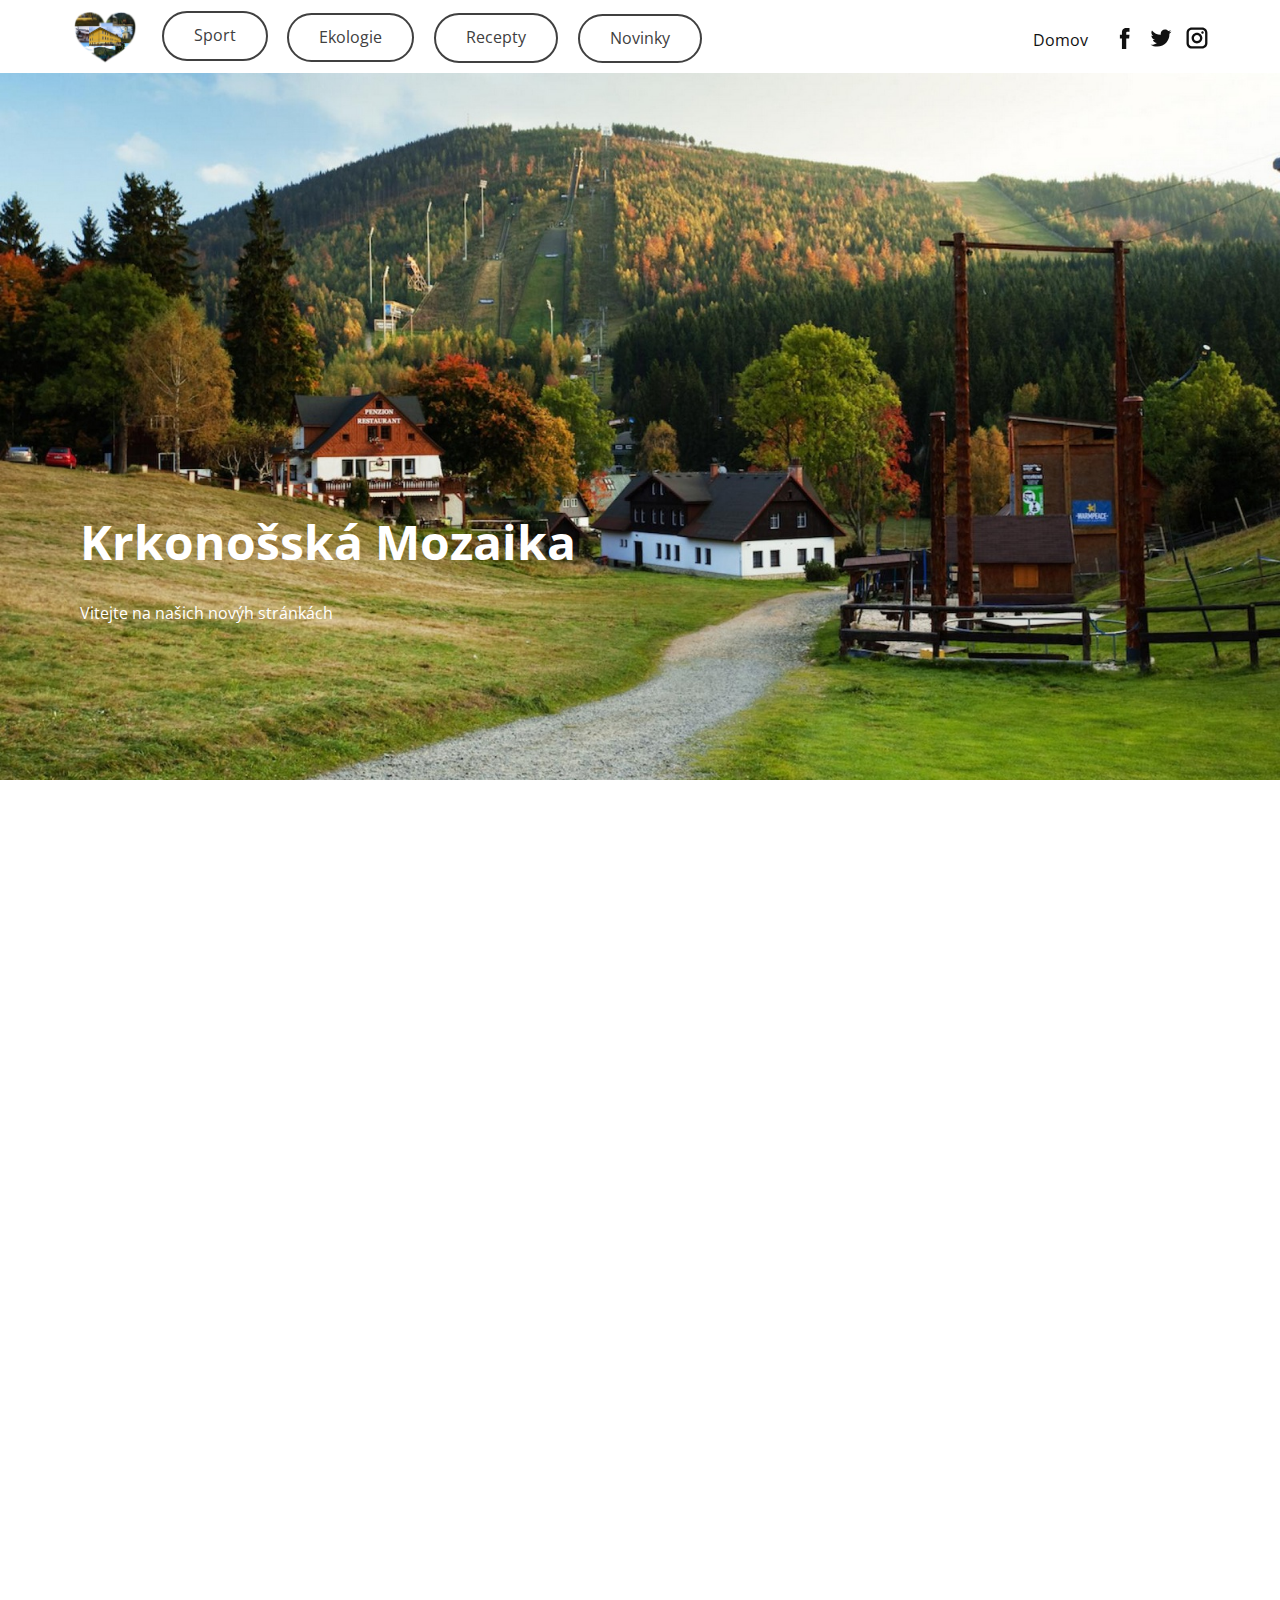
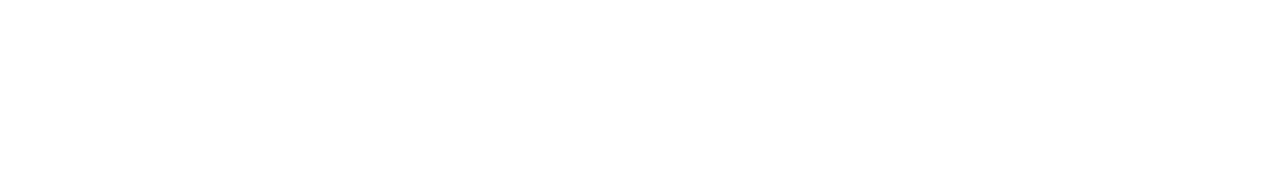
<file: index.html>
<!DOCTYPE html>
<html style="font-size: 16px;">
  <head>
    <meta name="viewport" content="width=device-width, initial-scale=1.0">
    <meta charset="utf-8">
    <meta name="keywords" content="">
    <meta name="description" content="">
    <meta name="page_type" content="np-template-header-footer-from-plugin">
    <title>Krkonošská Mozaika</title>
    <link rel="stylesheet" href="nicepage.css" media="screen">
<link rel="stylesheet" href="Krkonošská-Mozaika.css" media="screen">
    <script class="u-script" type="text/javascript" src="jquery.js" defer=""></script>
    <script class="u-script" type="text/javascript" src="nicepage.js" defer=""></script>
    <link rel="icon" href="images/favicon.png">
    <link id="u-google-font" rel="stylesheet" href="https://fonts.googleapis.com/css?family=Roboto:100,100i,300,300i,400,400i,500,500i,700,700i,900,900i|Open+Sans:300,300i,400,400i,600,600i,700,700i,800,800i">
    
    
    
    <script type="application/ld+json">{
		"@context": "http://schema.org",
		"@type": "Organization",
		"name": "Krkonošská Mozaika",
		"url": "index.html",
		"logo": "images/Untitled1.png",
		"sameAs": []
}</script>
    <meta property="og:title" content="Krkonošská Mozaika">
    <meta property="og:type" content="website">
    <meta name="theme-color" content="#478ac9">
    <link rel="canonical" href="index.html">
    <meta property="og:url" content="index.html">
  </head>
  <body data-home-page="Krkonošská-Mozaika.html" data-home-page-title="Krkonošská Mozaika" class="u-body"><header class="u-align-center-sm u-align-center-xs u-clearfix u-header u-header" id="sec-82af"><div class="u-clearfix u-sheet u-sheet-1">
        <nav class="u-align-left u-hidden-lg u-hidden-xl u-menu u-menu-dropdown u-offcanvas u-menu-1">
          <div class="menu-collapse" style="font-size: 1rem;">
            <a class="u-button-style u-nav-link" href="#">
              <svg class="u-svg-link" preserveAspectRatio="xMidYMin slice" viewBox="0 0 302 302" style="undefined"><use xmlns:xlink="http://www.w3.org/1999/xlink" xlink:href="#svg-8a8f"></use></svg>
              <svg xmlns="http://www.w3.org/2000/svg" xmlns:xlink="http://www.w3.org/1999/xlink" version="1.1" id="svg-8a8f" x="0px" y="0px" viewBox="0 0 302 302" style="enable-background:new 0 0 302 302;" xml:space="preserve" class="u-svg-content"><g><rect y="36" width="302" height="30"></rect><rect y="236" width="302" height="30"></rect><rect y="136" width="302" height="30"></rect>
</g><g></g><g></g><g></g><g></g><g></g><g></g><g></g><g></g><g></g><g></g><g></g><g></g><g></g><g></g><g></g></svg>
            </a>
          </div>
          <div class="u-custom-menu u-nav-container">
            <ul class="u-nav u-unstyled u-nav-1"><li class="u-nav-item"><a class="u-button-style u-nav-link" href="Home.html">Domov</a>
</li><li class="u-nav-item"><a class="u-button-style u-nav-link" href="Sport.html">Sport</a>
</li></ul>
          </div>
          <div class="u-custom-menu u-nav-container-collapse">
            <div class="u-align-center u-black u-container-style u-inner-container-layout u-opacity u-opacity-95 u-sidenav">
              <div class="u-menu-close"></div>
              <ul class="u-align-center u-nav u-popupmenu-items u-unstyled u-nav-2"><li class="u-nav-item"><a class="u-button-style u-nav-link" href="Home.html">Domov</a>
</li><li class="u-nav-item"><a class="u-button-style u-nav-link" href="Sport.html">Sport</a>
</li></ul>
            </div>
            <div class="u-black u-menu-overlay u-opacity u-opacity-70"></div>
          </div>
        </nav>
        <a href="#" class="u-image u-logo u-image-1" data-image-width="530" data-image-height="446">
          <img src="images/Untitled1.png" class="u-logo-image u-logo-image-1" data-image-width="63">
        </a>
        <div class="u-social-icons u-spacing-10 u-social-icons-1">
          <a class="u-social-url" target="_blank" href="">
            <span class="u-icon u-icon-circle u-social-facebook u-social-type-logo u-icon-1">
              <svg class="u-svg-link" preserveAspectRatio="xMidYMin slice" viewBox="0 0 112 112" style=""><use xmlns:xlink="http://www.w3.org/1999/xlink" xlink:href="#svg-f98d"></use></svg>
              <svg x="0px" y="0px" viewBox="0 0 112 112" id="svg-f98d" class="u-svg-content"><path d="M75.5,28.8H65.4c-1.5,0-4,0.9-4,4.3v9.4h13.9l-1.5,15.8H61.4v45.1H42.8V58.3h-8.8V42.4h8.8V32.2 c0-7.4,3.4-18.8,18.8-18.8h13.8v15.4H75.5z"></path></svg>
            </span>
          </a>
          <a class="u-social-url" target="_blank" href="">
            <span class="u-icon u-icon-circle u-social-twitter u-social-type-logo u-icon-2">
              <svg class="u-svg-link" preserveAspectRatio="xMidYMin slice" viewBox="0 0 112 112" style=""><use xmlns:xlink="http://www.w3.org/1999/xlink" xlink:href="#svg-6e66"></use></svg>
              <svg x="0px" y="0px" viewBox="0 0 112 112" id="svg-6e66" class="u-svg-content"><path d="M92.2,38.2c0,0.8,0,1.6,0,2.3c0,24.3-18.6,52.4-52.6,52.4c-10.6,0.1-20.2-2.9-28.5-8.2 c1.4,0.2,2.9,0.2,4.4,0.2c8.7,0,16.7-2.9,23-7.9c-8.1-0.2-14.9-5.5-17.3-12.8c1.1,0.2,2.4,0.2,3.4,0.2c1.6,0,3.3-0.2,4.8-0.7 c-8.4-1.6-14.9-9.2-14.9-18c0-0.2,0-0.2,0-0.2c2.5,1.4,5.4,2.2,8.4,2.3c-5-3.3-8.3-8.9-8.3-15.4c0-3.4,1-6.5,2.5-9.2 c9.1,11.1,22.7,18.5,38,19.2c-0.2-1.4-0.4-2.8-0.4-4.3c0.1-10,8.3-18.2,18.5-18.2c5.4,0,10.1,2.2,13.5,5.7c4.3-0.8,8.1-2.3,11.7-4.5 c-1.4,4.3-4.3,7.9-8.1,10.1c3.7-0.4,7.3-1.4,10.6-2.9C98.9,32.3,95.7,35.5,92.2,38.2z"></path></svg>
            </span>
          </a>
          <a class="u-social-url" target="_blank" href="">
            <span class="u-icon u-icon-circle u-social-instagram u-social-type-logo u-icon-3">
              <svg class="u-svg-link" preserveAspectRatio="xMidYMin slice" viewBox="0 0 112 112" style=""><use xmlns:xlink="http://www.w3.org/1999/xlink" xlink:href="#svg-f0a3"></use></svg>
              <svg x="0px" y="0px" viewBox="0 0 112 112" id="svg-f0a3" class="u-svg-content"><path d="M55.9,32.9c-12.8,0-23.2,10.4-23.2,23.2s10.4,23.2,23.2,23.2s23.2-10.4,23.2-23.2S68.7,32.9,55.9,32.9z M55.9,69.4c-7.4,0-13.3-6-13.3-13.3c-0.1-7.4,6-13.3,13.3-13.3s13.3,6,13.3,13.3C69.3,63.5,63.3,69.4,55.9,69.4z"></path><path d="M79.7,26.8c-3,0-5.4,2.5-5.4,5.4s2.5,5.4,5.4,5.4c3,0,5.4-2.5,5.4-5.4S82.7,26.8,79.7,26.8z"></path><path d="M78.2,11H33.5C21,11,10.8,21.3,10.8,33.7v44.7c0,12.6,10.2,22.8,22.7,22.8h44.7c12.6,0,22.7-10.2,22.7-22.7 V33.7C100.8,21.1,90.6,11,78.2,11z M91,78.4c0,7.1-5.8,12.8-12.8,12.8H33.5c-7.1,0-12.8-5.8-12.8-12.8V33.7 c0-7.1,5.8-12.8,12.8-12.8h44.7c7.1,0,12.8,5.8,12.8,12.8V78.4z"></path></svg>
            </span>
          </a>
        </div>
        <a href="Sport.html" class="u-border-2 u-border-active-grey-75 u-border-grey-75 u-border-hover-grey-75 u-border-radius-50 u-btn u-btn-round u-button-style u-hidden-md u-hidden-sm u-hidden-xs u-none u-btn-1">Sport</a>
        <a href="Ekologie.html" class="u-border-2 u-border-active-grey-75 u-border-grey-75 u-border-hover-grey-75 u-border-radius-50 u-btn u-btn-round u-button-style u-hidden-md u-hidden-sm u-hidden-xs u-none u-btn-2">Ekologie</a>
        <a href="#" class="u-border-2 u-border-active-grey-75 u-border-grey-75 u-border-hover-grey-75 u-border-radius-50 u-btn u-btn-round u-button-style u-hidden-md u-hidden-sm u-hidden-xs u-none u-btn-3">Recepty</a>
        <a href="#" class="u-border-2 u-border-active-grey-75 u-border-grey-75 u-border-hover-grey-75 u-border-radius-50 u-btn u-btn-round u-button-style u-hidden-md u-hidden-sm u-hidden-xs u-none u-btn-4">Novinky
          <br>
        </a>
        <a href="Krkonošská-Mozaika.html" class="u-active-none u-btn u-btn-rectangle u-button-style u-hidden-md u-hidden-sm u-hidden-xs u-hover-none u-none u-btn-5">Domov</a>
      </div></header>
    <section class="u-clearfix u-image u-section-1" id="sec-3649" data-image-width="1600" data-image-height="1068">
      <div class="u-clearfix u-sheet u-sheet-1">
        <p class="u-text u-text-white u-text-1">Krkonošská Mozaika</p>
        <p class="u-text u-text-default u-text-white u-text-2">Vitejte na našich novýh stránkách</p>
      </div>
    </section>
    <section class="u-clearfix u-section-2" id="sec-5feb">
      <div class="u-clearfix u-sheet u-sheet-1"></div>
    </section>
    <section class="u-clearfix u-section-3" id="sec-9b87">
      <div class="u-clearfix u-sheet u-sheet-1"></div>
    </section>
    
    
    
    </section>
  </body>
</html>
</file>
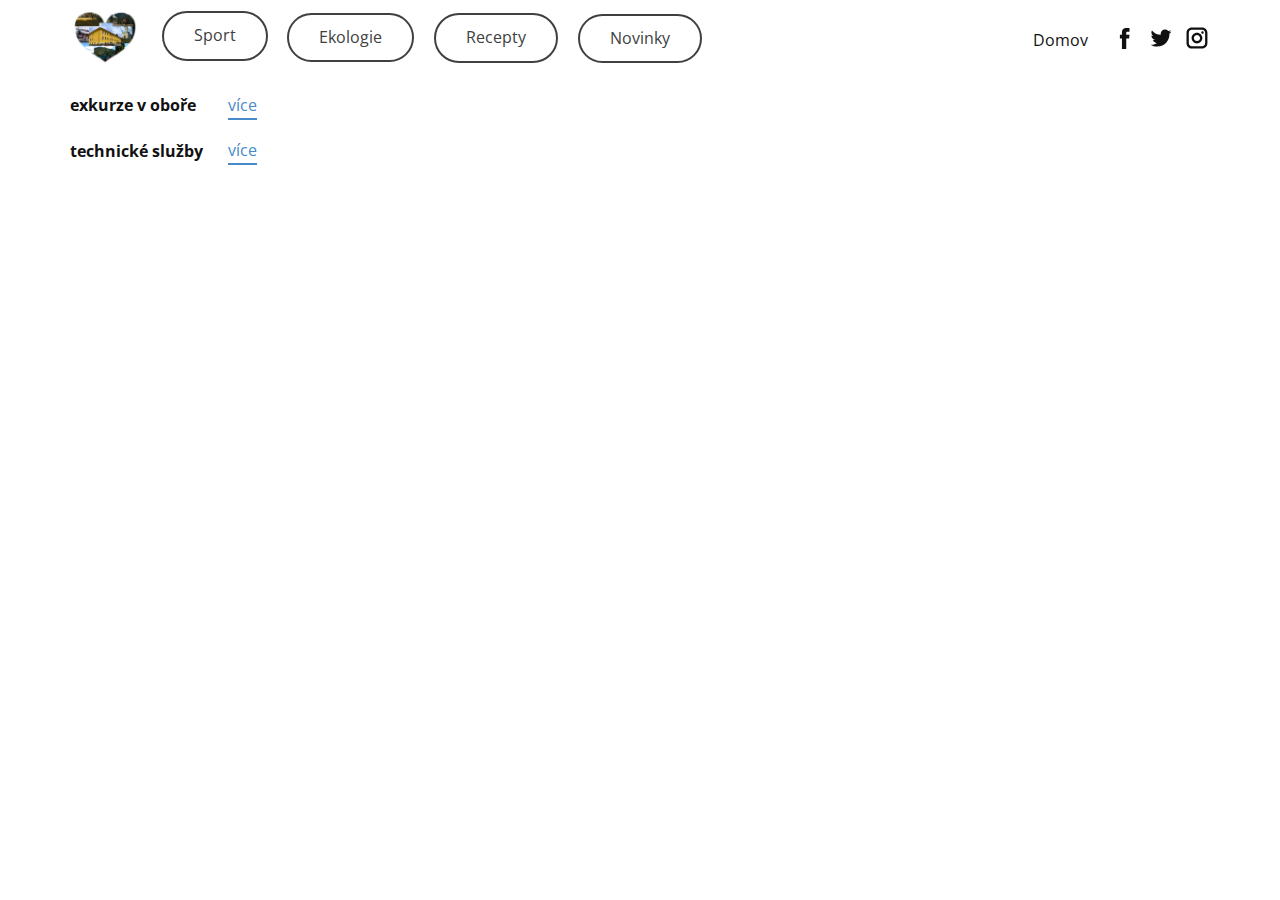
<file: Ekologie.html>
<!DOCTYPE html>
<html style="font-size: 16px;">
  <head>
    <meta name="viewport" content="width=device-width, initial-scale=1.0">
    <meta charset="utf-8">
    <meta name="keywords" content="">
    <meta name="description" content="">
    <meta name="page_type" content="np-template-header-footer-from-plugin">
    <title>Ekologie</title>
    <link rel="stylesheet" href="nicepage.css" media="screen">
<link rel="stylesheet" href="Ekologie.css" media="screen">
    <script class="u-script" type="text/javascript" src="jquery.js" defer=""></script>
    <script class="u-script" type="text/javascript" src="nicepage.js" defer=""></script>
    <link rel="icon" href="images/favicon.png">
    <link id="u-google-font" rel="stylesheet" href="https://fonts.googleapis.com/css?family=Roboto:100,100i,300,300i,400,400i,500,500i,700,700i,900,900i|Open+Sans:300,300i,400,400i,600,600i,700,700i,800,800i">
    
    <script type="application/ld+json">{
		"@context": "http://schema.org",
		"@type": "Organization",
		"name": "Krkonošská Mozaika",
		"url": "index.html",
		"logo": "images/Untitled1.png",
		"sameAs": []
}</script>
    <meta property="og:title" content="Ekologie">
    <meta property="og:type" content="website">
    <meta name="theme-color" content="#478ac9">
    <link rel="canonical" href="index.html">
    <meta property="og:url" content="index.html">
  </head>
  <body class="u-body"><header class="u-align-center-sm u-align-center-xs u-clearfix u-header u-header" id="sec-82af"><div class="u-clearfix u-sheet u-sheet-1">
        <nav class="u-align-left u-hidden-lg u-hidden-xl u-menu u-menu-dropdown u-offcanvas u-menu-1">
          <div class="menu-collapse" style="font-size: 1rem;">
            <a class="u-button-style u-nav-link" href="#">
              <svg class="u-svg-link" preserveAspectRatio="xMidYMin slice" viewBox="0 0 302 302" style="undefined"><use xmlns:xlink="http://www.w3.org/1999/xlink" xlink:href="#svg-8a8f"></use></svg>
              <svg xmlns="http://www.w3.org/2000/svg" xmlns:xlink="http://www.w3.org/1999/xlink" version="1.1" id="svg-8a8f" x="0px" y="0px" viewBox="0 0 302 302" style="enable-background:new 0 0 302 302;" xml:space="preserve" class="u-svg-content"><g><rect y="36" width="302" height="30"></rect><rect y="236" width="302" height="30"></rect><rect y="136" width="302" height="30"></rect>
</g><g></g><g></g><g></g><g></g><g></g><g></g><g></g><g></g><g></g><g></g><g></g><g></g><g></g><g></g><g></g></svg>
            </a>
          </div>
          <div class="u-custom-menu u-nav-container">
            <ul class="u-nav u-unstyled u-nav-1"><li class="u-nav-item"><a class="u-button-style u-nav-link" href="Home.html">Domov</a>
</li><li class="u-nav-item"><a class="u-button-style u-nav-link" href="Sport.html">Sport</a>
</li></ul>
          </div>
          <div class="u-custom-menu u-nav-container-collapse">
            <div class="u-align-center u-black u-container-style u-inner-container-layout u-opacity u-opacity-95 u-sidenav">
              <div class="u-menu-close"></div>
              <ul class="u-align-center u-nav u-popupmenu-items u-unstyled u-nav-2"><li class="u-nav-item"><a class="u-button-style u-nav-link" href="Home.html">Domov</a>
</li><li class="u-nav-item"><a class="u-button-style u-nav-link" href="Sport.html">Sport</a>
</li></ul>
            </div>
            <div class="u-black u-menu-overlay u-opacity u-opacity-70"></div>
          </div>
        </nav>
        <a href="#" class="u-image u-logo u-image-1" data-image-width="530" data-image-height="446">
          <img src="images/Untitled1.png" class="u-logo-image u-logo-image-1" data-image-width="63">
        </a>
        <div class="u-social-icons u-spacing-10 u-social-icons-1">
          <a class="u-social-url" target="_blank" href="">
            <span class="u-icon u-icon-circle u-social-facebook u-social-type-logo u-icon-1">
              <svg class="u-svg-link" preserveAspectRatio="xMidYMin slice" viewBox="0 0 112 112" style=""><use xmlns:xlink="http://www.w3.org/1999/xlink" xlink:href="#svg-f98d"></use></svg>
              <svg x="0px" y="0px" viewBox="0 0 112 112" id="svg-f98d" class="u-svg-content"><path d="M75.5,28.8H65.4c-1.5,0-4,0.9-4,4.3v9.4h13.9l-1.5,15.8H61.4v45.1H42.8V58.3h-8.8V42.4h8.8V32.2 c0-7.4,3.4-18.8,18.8-18.8h13.8v15.4H75.5z"></path></svg>
            </span>
          </a>
          <a class="u-social-url" target="_blank" href="">
            <span class="u-icon u-icon-circle u-social-twitter u-social-type-logo u-icon-2">
              <svg class="u-svg-link" preserveAspectRatio="xMidYMin slice" viewBox="0 0 112 112" style=""><use xmlns:xlink="http://www.w3.org/1999/xlink" xlink:href="#svg-6e66"></use></svg>
              <svg x="0px" y="0px" viewBox="0 0 112 112" id="svg-6e66" class="u-svg-content"><path d="M92.2,38.2c0,0.8,0,1.6,0,2.3c0,24.3-18.6,52.4-52.6,52.4c-10.6,0.1-20.2-2.9-28.5-8.2 c1.4,0.2,2.9,0.2,4.4,0.2c8.7,0,16.7-2.9,23-7.9c-8.1-0.2-14.9-5.5-17.3-12.8c1.1,0.2,2.4,0.2,3.4,0.2c1.6,0,3.3-0.2,4.8-0.7 c-8.4-1.6-14.9-9.2-14.9-18c0-0.2,0-0.2,0-0.2c2.5,1.4,5.4,2.2,8.4,2.3c-5-3.3-8.3-8.9-8.3-15.4c0-3.4,1-6.5,2.5-9.2 c9.1,11.1,22.7,18.5,38,19.2c-0.2-1.4-0.4-2.8-0.4-4.3c0.1-10,8.3-18.2,18.5-18.2c5.4,0,10.1,2.2,13.5,5.7c4.3-0.8,8.1-2.3,11.7-4.5 c-1.4,4.3-4.3,7.9-8.1,10.1c3.7-0.4,7.3-1.4,10.6-2.9C98.9,32.3,95.7,35.5,92.2,38.2z"></path></svg>
            </span>
          </a>
          <a class="u-social-url" target="_blank" href="">
            <span class="u-icon u-icon-circle u-social-instagram u-social-type-logo u-icon-3">
              <svg class="u-svg-link" preserveAspectRatio="xMidYMin slice" viewBox="0 0 112 112" style=""><use xmlns:xlink="http://www.w3.org/1999/xlink" xlink:href="#svg-f0a3"></use></svg>
              <svg x="0px" y="0px" viewBox="0 0 112 112" id="svg-f0a3" class="u-svg-content"><path d="M55.9,32.9c-12.8,0-23.2,10.4-23.2,23.2s10.4,23.2,23.2,23.2s23.2-10.4,23.2-23.2S68.7,32.9,55.9,32.9z M55.9,69.4c-7.4,0-13.3-6-13.3-13.3c-0.1-7.4,6-13.3,13.3-13.3s13.3,6,13.3,13.3C69.3,63.5,63.3,69.4,55.9,69.4z"></path><path d="M79.7,26.8c-3,0-5.4,2.5-5.4,5.4s2.5,5.4,5.4,5.4c3,0,5.4-2.5,5.4-5.4S82.7,26.8,79.7,26.8z"></path><path d="M78.2,11H33.5C21,11,10.8,21.3,10.8,33.7v44.7c0,12.6,10.2,22.8,22.7,22.8h44.7c12.6,0,22.7-10.2,22.7-22.7 V33.7C100.8,21.1,90.6,11,78.2,11z M91,78.4c0,7.1-5.8,12.8-12.8,12.8H33.5c-7.1,0-12.8-5.8-12.8-12.8V33.7 c0-7.1,5.8-12.8,12.8-12.8h44.7c7.1,0,12.8,5.8,12.8,12.8V78.4z"></path></svg>
            </span>
          </a>
        </div>
        <a href="Sport.html" class="u-border-2 u-border-active-grey-75 u-border-grey-75 u-border-hover-grey-75 u-border-radius-50 u-btn u-btn-round u-button-style u-hidden-md u-hidden-sm u-hidden-xs u-none u-btn-1">Sport</a>
        <a href="Ekologie.html" class="u-border-2 u-border-active-grey-75 u-border-grey-75 u-border-hover-grey-75 u-border-radius-50 u-btn u-btn-round u-button-style u-hidden-md u-hidden-sm u-hidden-xs u-none u-btn-2">Ekologie</a>
        <a href="#" class="u-border-2 u-border-active-grey-75 u-border-grey-75 u-border-hover-grey-75 u-border-radius-50 u-btn u-btn-round u-button-style u-hidden-md u-hidden-sm u-hidden-xs u-none u-btn-3">Recepty</a>
        <a href="#" class="u-border-2 u-border-active-grey-75 u-border-grey-75 u-border-hover-grey-75 u-border-radius-50 u-btn u-btn-round u-button-style u-hidden-md u-hidden-sm u-hidden-xs u-none u-btn-4">Novinky
          <br>
        </a>
        <a href="Krkonošská-Mozaika.html" class="u-active-none u-btn u-btn-rectangle u-button-style u-hidden-md u-hidden-sm u-hidden-xs u-hover-none u-none u-btn-5">Domov</a>
      </div></header>
    <section class="u-clearfix u-section-1" id="sec-0c08">
      <div class="u-clearfix u-sheet u-sheet-1">
        <p class="u-text u-text-default u-text-1">exkurze v oboře</p>
        <a href="#" class="u-active-none u-border-2 u-border-palette-1-base u-btn u-btn-rectangle u-button-style u-hover-none u-none u-btn-1">více</a>
        <p class="u-text u-text-default u-text-2">technické služby</p>
        <a href="#" class="u-active-none u-border-2 u-border-palette-1-base u-btn u-btn-rectangle u-button-style u-hover-none u-none u-btn-2">více</a>
      </div>
    </section>
    
    
    
    </section>
  </body>
</html>
</file>
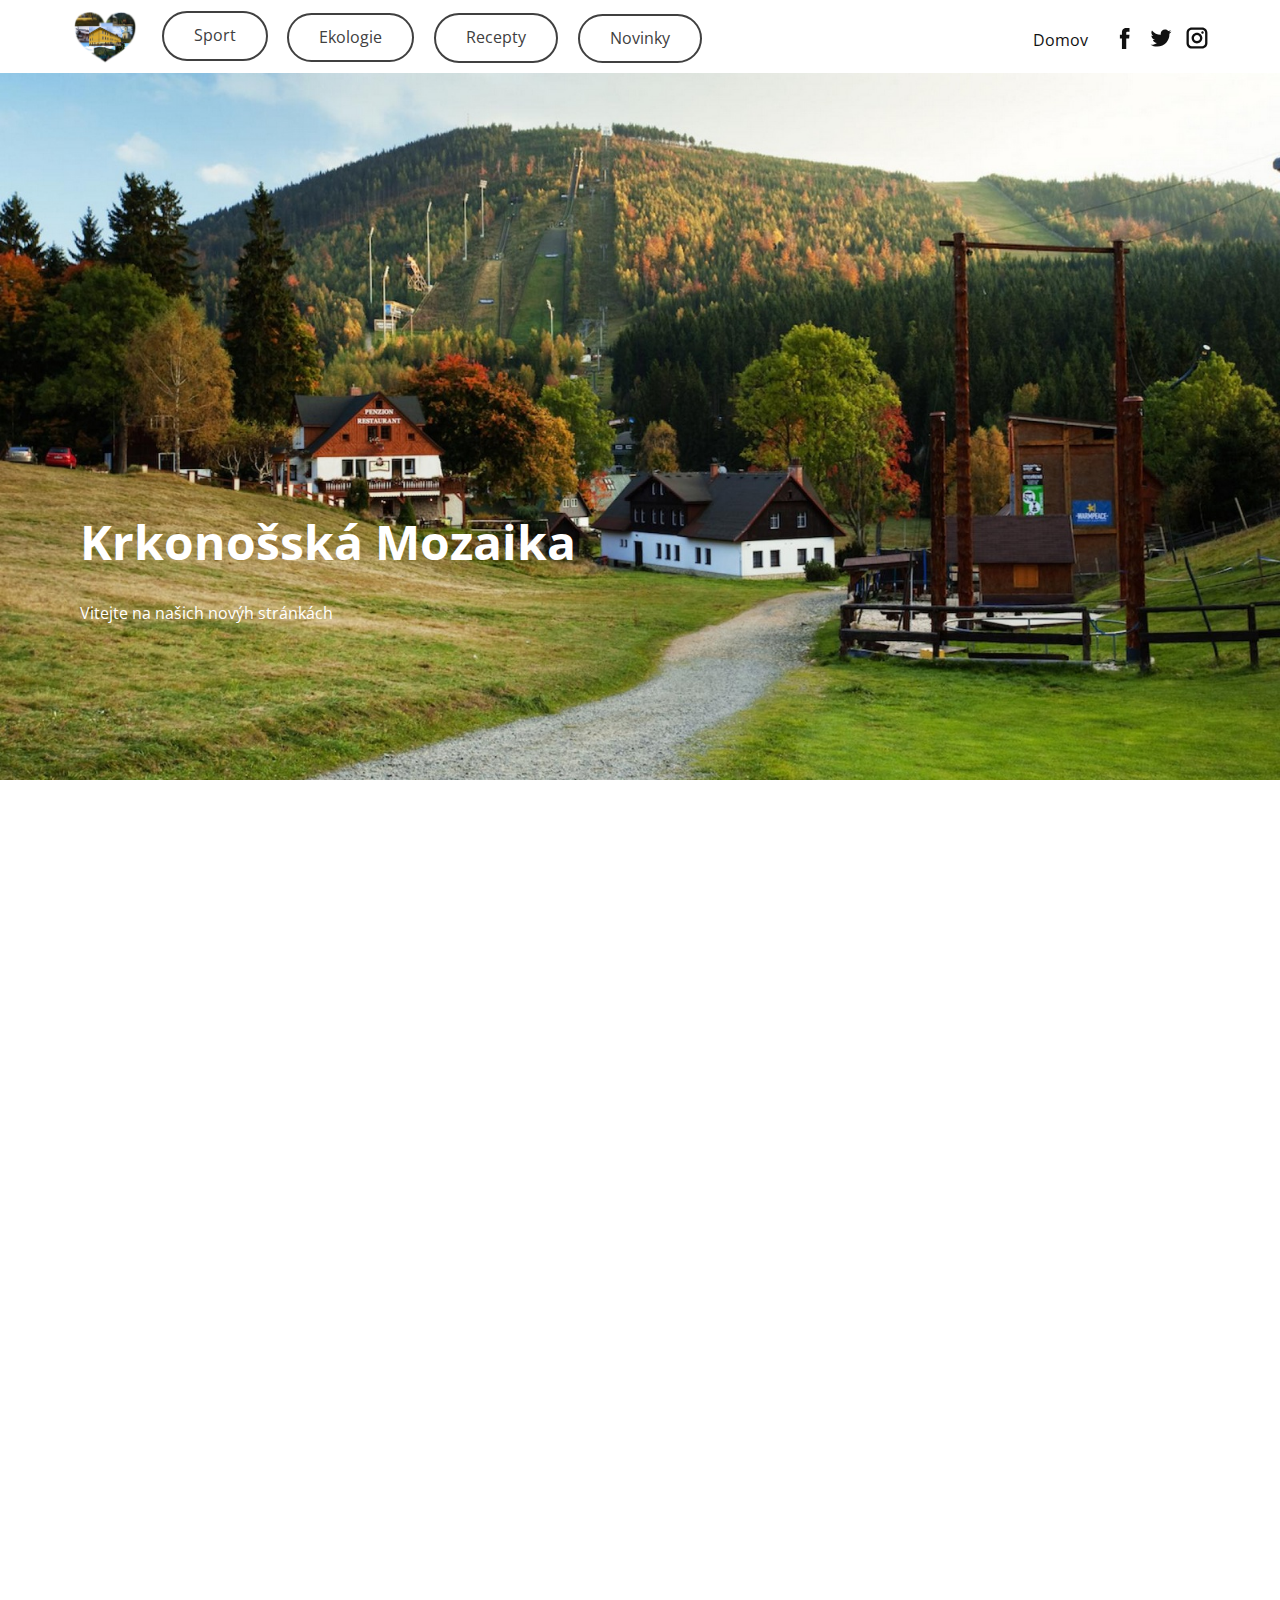
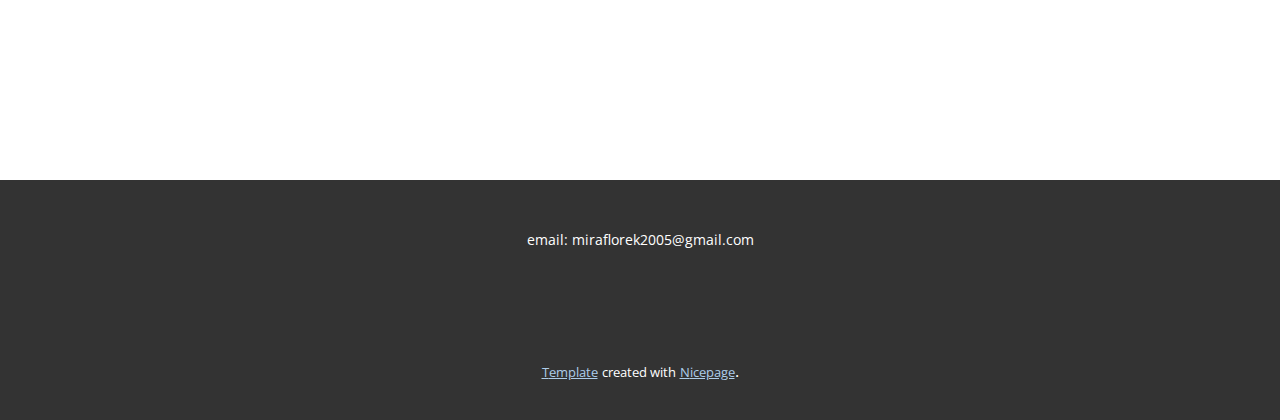
<file: Home.html>
<!DOCTYPE html>
<html style="font-size: 16px;">
  <head>
    <meta name="viewport" content="width=device-width, initial-scale=1.0">
    <meta charset="utf-8">
    <meta name="keywords" content="">
    <meta name="description" content="">
    <meta name="page_type" content="np-template-header-footer-from-plugin">
    <title>Home</title>
    <link rel="stylesheet" href="nicepage.css" media="screen">
<link rel="stylesheet" href="Home.css" media="screen">
    <script class="u-script" type="text/javascript" src="jquery.js" defer=""></script>
    <script class="u-script" type="text/javascript" src="nicepage.js" defer=""></script>
    <link id="u-google-font" rel="stylesheet" href="https://fonts.googleapis.com/css?family=Roboto:100,100i,300,300i,400,400i,500,500i,700,700i,900,900i|Open+Sans:300,300i,400,400i,600,600i,700,700i,800,800i">
    
    
    
    <script type="application/ld+json">{
		"@context": "http://schema.org",
		"@type": "Organization",
		"name": "Krkonošská Mozaika",
		"url": "index.html",
		"logo": "images/Untitled1.png",
		"sameAs": []
}</script>
    <meta property="og:title" content="Home">
    <meta property="og:type" content="website">
    <meta name="theme-color" content="#478ac9">
    <link rel="canonical" href="index.html">
    <meta property="og:url" content="index.html">
  </head>
  <body class="u-body"><header class="u-align-center-sm u-align-center-xs u-clearfix u-header u-header" id="sec-82af"><div class="u-clearfix u-sheet u-sheet-1">
        <nav class="u-align-left u-hidden-lg u-hidden-xl u-menu u-menu-dropdown u-offcanvas u-menu-1">
          <div class="menu-collapse" style="font-size: 1rem;">
            <a class="u-button-style u-nav-link" href="#">
              <svg class="u-svg-link" preserveAspectRatio="xMidYMin slice" viewBox="0 0 302 302" style="undefined"><use xmlns:xlink="http://www.w3.org/1999/xlink" xlink:href="#svg-8a8f"></use></svg>
              <svg xmlns="http://www.w3.org/2000/svg" xmlns:xlink="http://www.w3.org/1999/xlink" version="1.1" id="svg-8a8f" x="0px" y="0px" viewBox="0 0 302 302" style="enable-background:new 0 0 302 302;" xml:space="preserve" class="u-svg-content"><g><rect y="36" width="302" height="30"></rect><rect y="236" width="302" height="30"></rect><rect y="136" width="302" height="30"></rect>
</g><g></g><g></g><g></g><g></g><g></g><g></g><g></g><g></g><g></g><g></g><g></g><g></g><g></g><g></g><g></g></svg>
            </a>
          </div>
          <div class="u-custom-menu u-nav-container">
            <ul class="u-nav u-unstyled u-nav-1"><li class="u-nav-item"><a class="u-button-style u-nav-link" href="Home.html">Domov</a>
</li><li class="u-nav-item"><a class="u-button-style u-nav-link" href="Sport.html">Sport</a>
</li><li class="u-nav-item"><a class="u-button-style u-nav-link" href="Ekologie.html">Ekologie</a>
</li></ul>
          </div>
          <div class="u-custom-menu u-nav-container-collapse">
            <div class="u-align-center u-black u-container-style u-inner-container-layout u-opacity u-opacity-95 u-sidenav">
              <div class="u-menu-close"></div>
              <ul class="u-align-center u-nav u-popupmenu-items u-unstyled u-nav-2"><li class="u-nav-item"><a class="u-button-style u-nav-link" href="Home.html">Domov</a>
</li><li class="u-nav-item"><a class="u-button-style u-nav-link" href="Sport.html">Sport</a>
</li><li class="u-nav-item"><a class="u-button-style u-nav-link" href="Ekologie.html">Ekologie</a>
</li></ul>
            </div>
            <div class="u-black u-menu-overlay u-opacity u-opacity-70"></div>
          </div>
        </nav>
        <a href="#" class="u-image u-logo u-image-1" data-image-width="530" data-image-height="446">
          <img src="images/Untitled1.png" class="u-logo-image u-logo-image-1" data-image-width="63">
        </a>
        <div class="u-social-icons u-spacing-10 u-social-icons-1">
          <a class="u-social-url" target="_blank" href="">
            <span class="u-icon u-icon-circle u-social-facebook u-social-type-logo u-icon-1">
              <svg class="u-svg-link" preserveAspectRatio="xMidYMin slice" viewBox="0 0 112 112" style=""><use xmlns:xlink="http://www.w3.org/1999/xlink" xlink:href="#svg-f98d"></use></svg>
              <svg x="0px" y="0px" viewBox="0 0 112 112" id="svg-f98d" class="u-svg-content"><path d="M75.5,28.8H65.4c-1.5,0-4,0.9-4,4.3v9.4h13.9l-1.5,15.8H61.4v45.1H42.8V58.3h-8.8V42.4h8.8V32.2 c0-7.4,3.4-18.8,18.8-18.8h13.8v15.4H75.5z"></path></svg>
            </span>
          </a>
          <a class="u-social-url" target="_blank" href="">
            <span class="u-icon u-icon-circle u-social-twitter u-social-type-logo u-icon-2">
              <svg class="u-svg-link" preserveAspectRatio="xMidYMin slice" viewBox="0 0 112 112" style=""><use xmlns:xlink="http://www.w3.org/1999/xlink" xlink:href="#svg-6e66"></use></svg>
              <svg x="0px" y="0px" viewBox="0 0 112 112" id="svg-6e66" class="u-svg-content"><path d="M92.2,38.2c0,0.8,0,1.6,0,2.3c0,24.3-18.6,52.4-52.6,52.4c-10.6,0.1-20.2-2.9-28.5-8.2 c1.4,0.2,2.9,0.2,4.4,0.2c8.7,0,16.7-2.9,23-7.9c-8.1-0.2-14.9-5.5-17.3-12.8c1.1,0.2,2.4,0.2,3.4,0.2c1.6,0,3.3-0.2,4.8-0.7 c-8.4-1.6-14.9-9.2-14.9-18c0-0.2,0-0.2,0-0.2c2.5,1.4,5.4,2.2,8.4,2.3c-5-3.3-8.3-8.9-8.3-15.4c0-3.4,1-6.5,2.5-9.2 c9.1,11.1,22.7,18.5,38,19.2c-0.2-1.4-0.4-2.8-0.4-4.3c0.1-10,8.3-18.2,18.5-18.2c5.4,0,10.1,2.2,13.5,5.7c4.3-0.8,8.1-2.3,11.7-4.5 c-1.4,4.3-4.3,7.9-8.1,10.1c3.7-0.4,7.3-1.4,10.6-2.9C98.9,32.3,95.7,35.5,92.2,38.2z"></path></svg>
            </span>
          </a>
          <a class="u-social-url" target="_blank" href="">
            <span class="u-icon u-icon-circle u-social-instagram u-social-type-logo u-icon-3">
              <svg class="u-svg-link" preserveAspectRatio="xMidYMin slice" viewBox="0 0 112 112" style=""><use xmlns:xlink="http://www.w3.org/1999/xlink" xlink:href="#svg-f0a3"></use></svg>
              <svg x="0px" y="0px" viewBox="0 0 112 112" id="svg-f0a3" class="u-svg-content"><path d="M55.9,32.9c-12.8,0-23.2,10.4-23.2,23.2s10.4,23.2,23.2,23.2s23.2-10.4,23.2-23.2S68.7,32.9,55.9,32.9z M55.9,69.4c-7.4,0-13.3-6-13.3-13.3c-0.1-7.4,6-13.3,13.3-13.3s13.3,6,13.3,13.3C69.3,63.5,63.3,69.4,55.9,69.4z"></path><path d="M79.7,26.8c-3,0-5.4,2.5-5.4,5.4s2.5,5.4,5.4,5.4c3,0,5.4-2.5,5.4-5.4S82.7,26.8,79.7,26.8z"></path><path d="M78.2,11H33.5C21,11,10.8,21.3,10.8,33.7v44.7c0,12.6,10.2,22.8,22.7,22.8h44.7c12.6,0,22.7-10.2,22.7-22.7 V33.7C100.8,21.1,90.6,11,78.2,11z M91,78.4c0,7.1-5.8,12.8-12.8,12.8H33.5c-7.1,0-12.8-5.8-12.8-12.8V33.7 c0-7.1,5.8-12.8,12.8-12.8h44.7c7.1,0,12.8,5.8,12.8,12.8V78.4z"></path></svg>
            </span>
          </a>
        </div>
        <a href="Sport.html" class="u-border-2 u-border-active-grey-75 u-border-grey-75 u-border-hover-grey-75 u-border-radius-50 u-btn u-btn-round u-button-style u-hidden-md u-hidden-sm u-hidden-xs u-none u-btn-1">Sport</a>
        <a href="Ekologie.html" class="u-border-2 u-border-active-grey-75 u-border-grey-75 u-border-hover-grey-75 u-border-radius-50 u-btn u-btn-round u-button-style u-hidden-md u-hidden-sm u-hidden-xs u-none u-btn-2">Ekologie</a>
        <a href="#" class="u-border-2 u-border-active-grey-75 u-border-grey-75 u-border-hover-grey-75 u-border-radius-50 u-btn u-btn-round u-button-style u-hidden-md u-hidden-sm u-hidden-xs u-none u-btn-3">Recepty</a>
        <a href="#" class="u-border-2 u-border-active-grey-75 u-border-grey-75 u-border-hover-grey-75 u-border-radius-50 u-btn u-btn-round u-button-style u-hidden-md u-hidden-sm u-hidden-xs u-none u-btn-4">Novinky
          <br>
        </a>
        <a href="Home.html" class="u-active-none u-btn u-btn-rectangle u-button-style u-hidden-md u-hidden-sm u-hidden-xs u-hover-none u-none u-btn-5">Domov</a>
      </div></header>
    <section class="u-clearfix u-image u-section-1" id="sec-3649" data-image-width="1600" data-image-height="1068">
      <div class="u-clearfix u-sheet u-sheet-1">
        <p class="u-text u-text-white u-text-1">Krkonošská Mozaika</p>
        <p class="u-text u-text-default u-text-white u-text-2">Vitejte na našich novýh stránkách</p>
      </div>
    </section>
    <section class="u-clearfix u-section-2" id="sec-5feb">
      <div class="u-clearfix u-sheet u-sheet-1"></div>
    </section>
    <section class="u-clearfix u-section-3" id="sec-9b87">
      <div class="u-clearfix u-sheet u-sheet-1"></div>
    </section>
    
    
<footer class="u-align-center u-clearfix u-footer u-grey-80 u-footer" id="sec-8fc8"><div class="u-clearfix u-sheet u-sheet-1">
        <p class="u-small-text u-text u-text-variant u-text-1">email: miraflorek2005@gmail.com
          <br>
          <br>
        </p>
      </div></footer>
    <section class="u-backlink u-clearfix u-grey-80">
      <a class="u-link" href="https://nicepage.com/html" target="_blank">
        <span>Template</span>
      </a>
      <p class="u-text">
        <span>created with</span>
      </p>
      <a class="u-link" href="https://nicepage.com" target="_blank">
        <span>Nicepage</span>
      </a>.
    
    </section>
  </body>
</html>
</file>
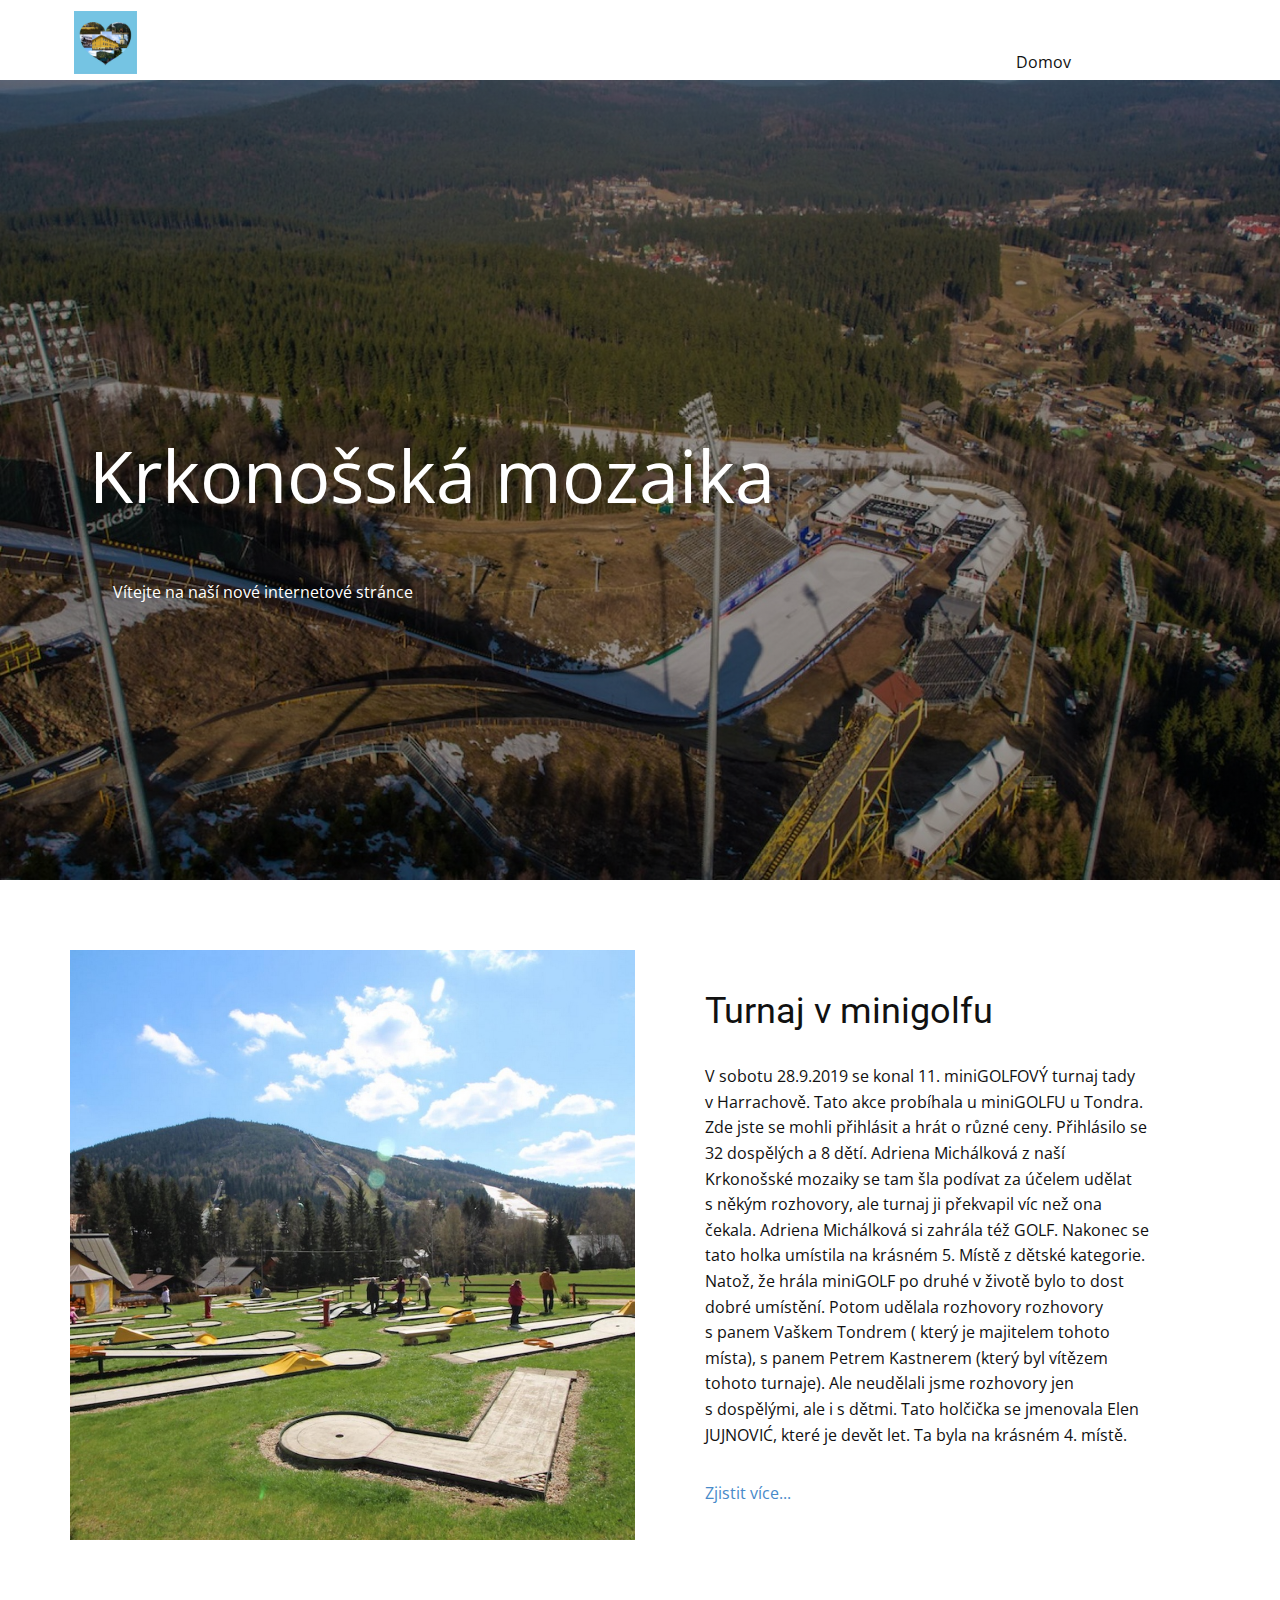
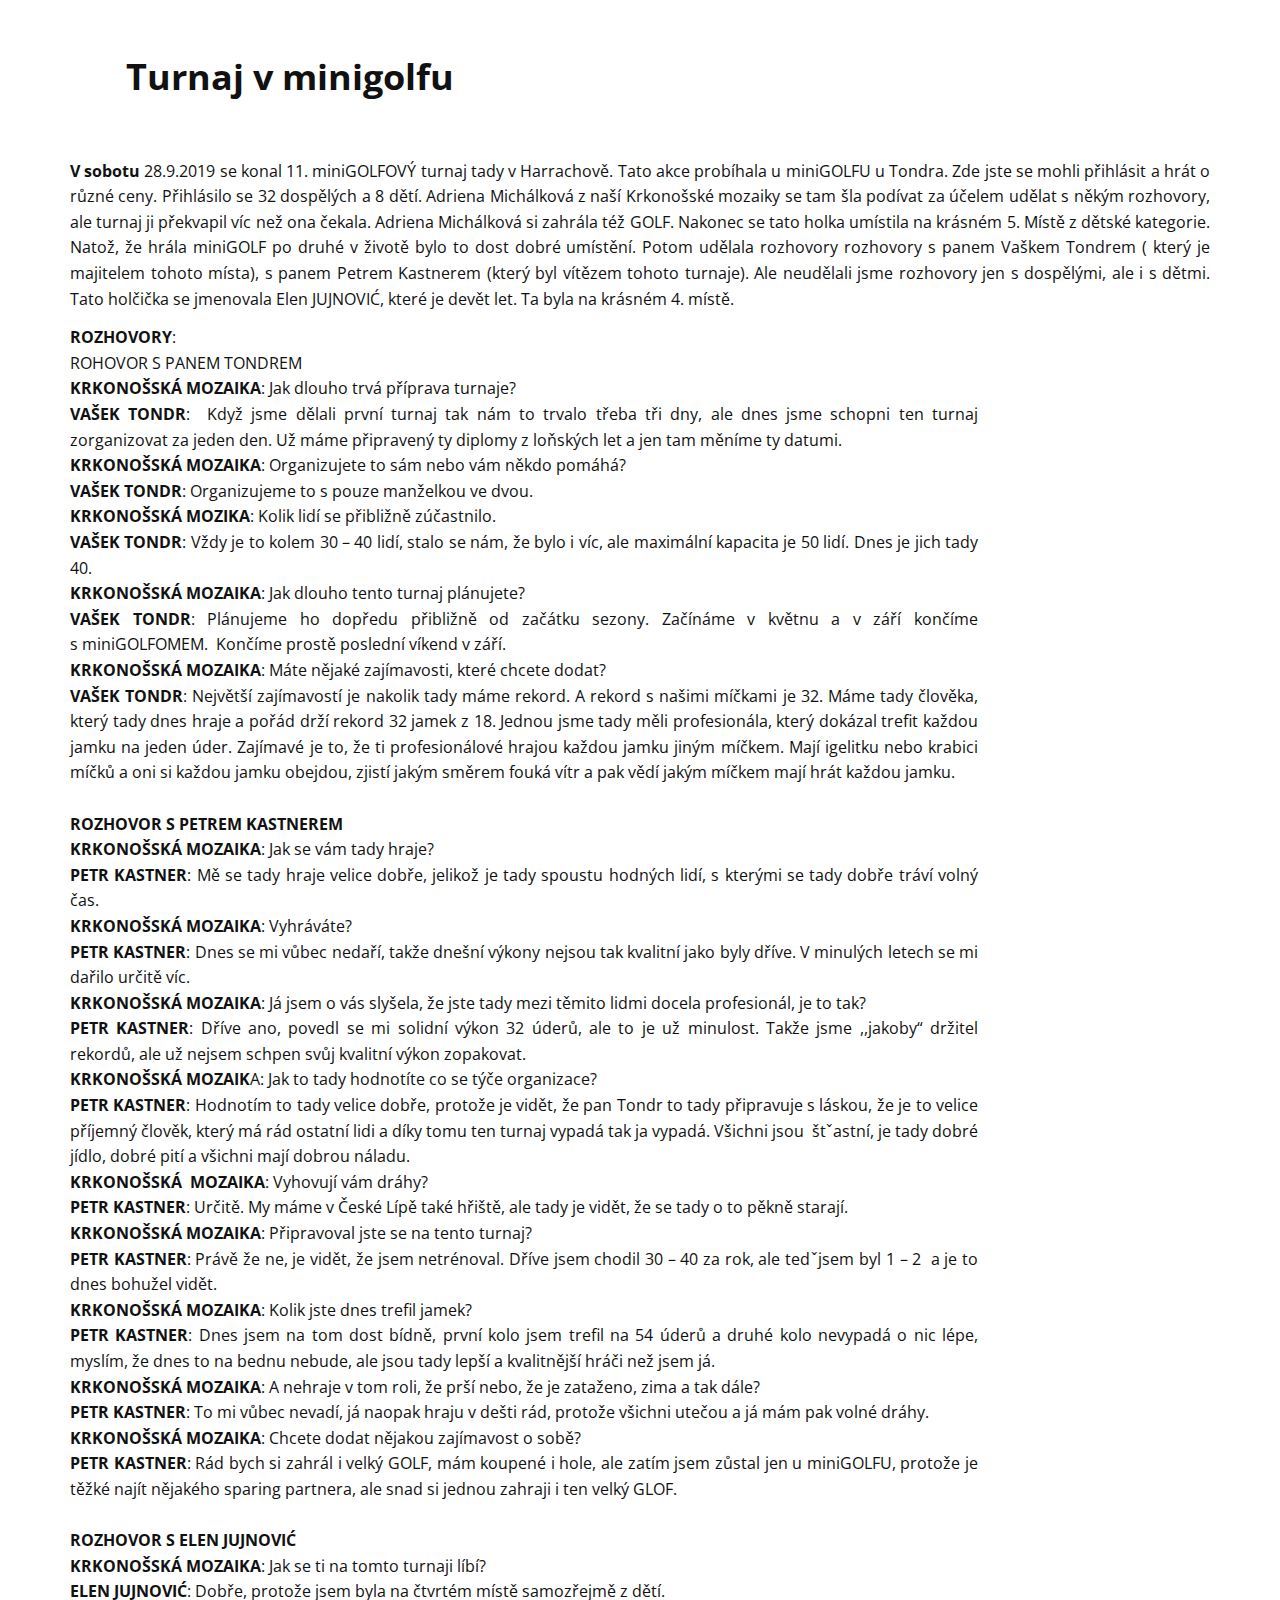
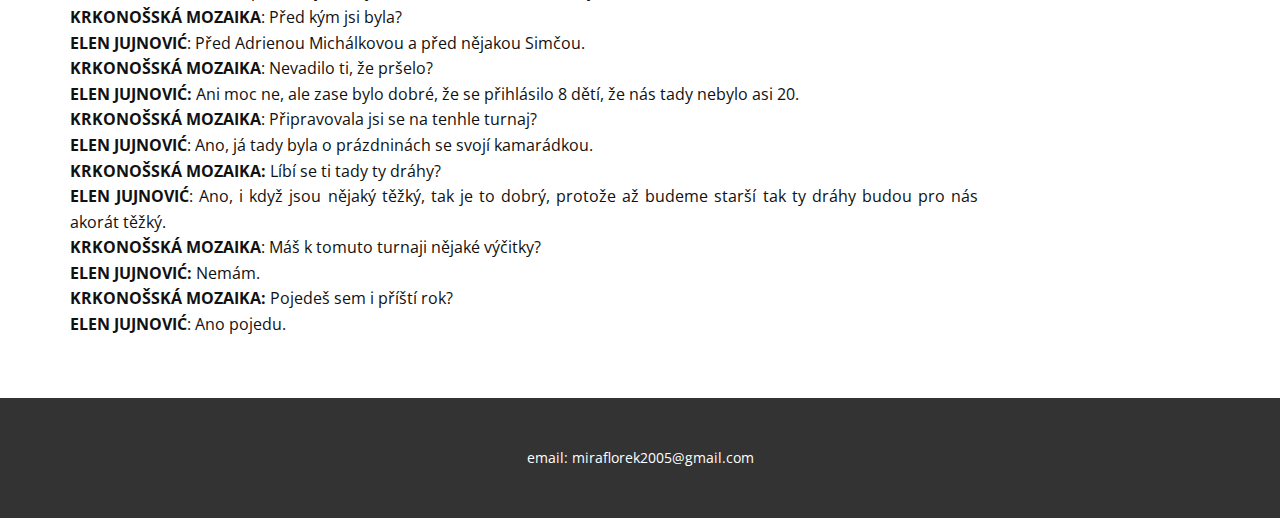
<file: Krkonošská Mozaika (1).html>
<!DOCTYPE html>
<html style="font-size: 16px;">

<head>
    <meta name="viewport" content="width=device-width, initial-scale=1.0">
    <meta charset="utf-8">
    <meta name="keywords" content="Turnaj v minigolfu">
    <meta name="description" content="">
    <meta name="page_type" content="np-template-header-footer-from-plugin">
    <title>Page 1</title>
    <link rel="stylesheet" href="nicepage.css" media="screen">
    <link rel="stylesheet" href="Page-1.css" media="screen">
    <script class="u-script" type="text/javascript" src="jquery.js" defer=""></script>
    <script class="u-script" type="text/javascript" src="nicepage.js" defer=""></script>
    <link id="u-google-font" rel="stylesheet" href="https://fonts.googleapis.com/css?family=Roboto:100,100i,300,300i,400,400i,500,500i,700,700i,900,900i|Open+Sans:300,300i,400,400i,600,600i,700,700i,800,800i">



    <script type="application/ld+json">
        {
        		"@context": "http://schema.org",
        		"@type": "Organization",
        		"name": "Krkonošská Mozaika",
        		"url": "index.html",
        		"logo": "images/6c777c6a40294fbf8b12104f58924d21.jfif"
        }
    </script>
    <meta property="og:title" content="Page 1">
    <meta property="og:type" content="website">
    <meta name="theme-color" content="#478ac9">
    <link rel="canonical" href="index.html">
    <meta property="og:url" content="index.html">
</head>

<body class="u-body">
    <header class="u-clearfix u-header u-header" id="sec-0040">
        <div class="u-clearfix u-sheet u-sheet-1">
            <a href="#" class="u-image u-logo u-image-1" data-image-width="643" data-image-height="640">
          <img src="images/6c777c6a40294fbf8b12104f58924d21.jfif" class="u-logo-image u-logo-image-1" data-image-width="87">
        </a>
            <nav class="u-menu u-menu-dropdown u-offcanvas u-menu-1">
                <div class="menu-collapse" style="font-size: 1rem; letter-spacing: 0;">
                    <a class="u-button-style u-custom-left-right-menu-spacing u-custom-padding-bottom u-custom-top-bottom-menu-spacing u-nav-link u-text-active-palette-1-base u-text-hover-palette-2-base" href="#">
              <svg><use xmlns:xlink="http://www.w3.org/1999/xlink" xlink:href="#menu-hamburger"></use></svg>
              <svg version="1.1" xmlns="http://www.w3.org/2000/svg" xmlns:xlink="http://www.w3.org/1999/xlink"><defs><symbol id="menu-hamburger" viewBox="0 0 16 16" style="width: 16px; height: 16px;"><rect y="1" width="16" height="2"></rect><rect y="7" width="16" height="2"></rect><rect y="13" width="16" height="2"></rect>
</symbol>
</defs></svg>
            </a>
                </div>
                <div class="u-custom-menu u-nav-container">
                    <ul class="u-nav u-unstyled u-nav-1">
                        <li class="u-nav-item">
                            <a class="u-button-style u-nav-link u-text-active-palette-1-base u-text-hover-palette-2-base" href="Page-1.html" style="padding: 10px 20px;">Domov</a>
                        </li>
                    </ul>
                </div>
                <div class="u-custom-menu u-nav-container-collapse">
                    <div class="u-black u-container-style u-inner-container-layout u-opacity u-opacity-95 u-sidenav">
                        <div class="u-menu-close"></div>
                        <ul class="u-align-center u-nav u-popupmenu-items u-unstyled u-nav-2">
                            <li class="u-nav-item">
                                <a class="u-button-style u-nav-link" href="Page-1.html" style="padding: 10px 20px;">Domov</a>
                            </li>
                        </ul>
                    </div>
                    <div class="u-black u-menu-overlay u-opacity u-opacity-70"></div>
                </div>
            </nav>
        </div>
    </header>
    <section class="u-align-left u-clearfix u-image u-shading u-section-1" src="" id="sec-b0eb" data-image-width="1600" data-image-height="900">
        <div class="u-clearfix u-sheet u-sheet-1">
            <p class="u-large-text u-text u-text-variant u-text-1">Krkonošská mozaika</p>
            <p class="u-text u-text-default u-text-2">Vítejte na naší nové internetové stránce</p>
        </div>
    </section>
    <section class="u-clearfix u-section-2" id="sec-8186">
        <div class="u-clearfix u-sheet u-sheet-1">
            <div class="u-clearfix u-expanded-width u-gutter-10 u-layout-wrap u-layout-wrap-1">
                <div class="u-layout" style="">
                    <div class="u-layout-row" style="">
                        <div class="u-align-left u-container-style u-image u-layout-cell u-left-cell u-size-30 u-size-xs-60 u-image-1" src="" data-image-width="1920" data-image-height="1280">
                            <div class="u-container-layout u-valign-middle u-container-layout-1" src=""></div>
                        </div>
                        <div class="u-align-left u-container-style u-layout-cell u-right-cell u-size-30 u-size-xs-60 u-white u-layout-cell-2">
                            <div class="u-container-layout u-container-layout-2">
                                <h2 class="u-text u-text-1">Turnaj v minigolfu</h2>
                                <p class="u-text u-text-2">V&nbsp;sobotu 28.9.2019 se konal 11. miniGOLFOVÝ turnaj tady v&nbsp;Harrachově. Tato akce probíhala u miniGOLFU u Tondra. Zde jste se mohli přihlásit a hrát o různé ceny. Přihlásilo se 32 dospělých a 8 dětí. Adriena Michálková
                                    z&nbsp;naší Krkonošské mozaiky se tam šla podívat za účelem udělat s&nbsp;někým rozhovory, ale turnaj ji překvapil víc než ona čekala. Adriena Michálková si zahrála též GOLF. Nakonec se tato holka umístila na krásném
                                    5. Místě z&nbsp;dětské kategorie. Natož, že hrála miniGOLF po druhé v&nbsp;životě bylo to dost dobré umístění. Potom udělala rozhovory rozhovory s&nbsp;panem Vaškem Tondrem ( který je majitelem tohoto místa), s&nbsp;panem
                                    Petrem Kastnerem (který byl vítězem tohoto turnaje). Ale neudělali jsme rozhovory jen s&nbsp;dospělými, ale i s&nbsp;dětmi. Tato holčička se jmenovala Elen JUJNOVIĆ, které je devět let. Ta byla na krásném 4. místě.</p>
                                <a class="u-link u-link-1" href="#sec-60e7">Zjistit více...</a>
                            </div>
                        </div>
                    </div>
                </div>
            </div>
        </div>
    </section>
    <section class="u-align-left u-clearfix u-section-3" id="sec-60e7">
        <div class="u-clearfix u-sheet u-sheet-1">
            <p class="u-align-justify u-text u-text-1">
                <b>Turnaj v minigolfu
            <br>
            <br>
          </b>
                <br>
            </p>
            <p class="u-align-justify u-text u-text-default u-text-2">
                <b>V&nbsp;sobotu </b>28.9.2019 se konal 11. miniGOLFOVÝ turnaj tady v&nbsp;Harrachově. Tato akce probíhala u miniGOLFU u Tondra. Zde jste se mohli přihlásit a hrát o různé ceny. Přihlásilo se 32 dospělých a 8 dětí. Adriena Michálková z&nbsp;naší
                Krkonošské mozaiky se tam šla podívat za účelem udělat s&nbsp;někým rozhovory, ale turnaj ji překvapil víc než ona čekala. Adriena Michálková si zahrála též GOLF. Nakonec se tato holka umístila na krásném 5. Místě z&nbsp;dětské kategorie.
                Natož, že hrála miniGOLF po druhé v&nbsp;životě bylo to dost dobré umístění. Potom udělala rozhovory rozhovory s&nbsp;panem Vaškem Tondrem ( který je majitelem tohoto místa), s&nbsp;panem Petrem Kastnerem (který byl vítězem tohoto turnaje).
                Ale neudělali jsme rozhovory jen s&nbsp;dospělými, ale i s&nbsp;dětmi. Tato holčička se jmenovala Elen JUJNOVIĆ, které je devět let. Ta byla na krásném 4. místě.
            </p>
            <p class="u-align-justify u-text u-text-3">
                <b>ROZHOVORY</b>:
                <br>ROHOVOR S&nbsp;PANEM TONDREM
                <br>
                <b>KRKONOŠSKÁ MOZAIKA</b>: Jak dlouho trvá příprava turnaje?
                <br>
                <b>VAŠEK TONDR</b>:&nbsp; Když jsme dělali první turnaj tak nám to trvalo třeba tři dny, ale dnes jsme schopni ten turnaj zorganizovat za jeden den. Už máme připravený ty diplomy z&nbsp;loňských let a jen tam měníme ty datumi.
                <br>
                <b>KRKONOŠSKÁ MOZAIKA</b>: Organizujete to sám nebo vám někdo pomáhá?
                <br>
                <b>VAŠEK TONDR</b>: Organizujeme to s pouze&nbsp;manželkou ve dvou.
                <br>
                <b>KRKONOŠSKÁ</b>
                <b>MOZIKA</b>: Kolik lidí se přibližně zúčastnilo.
                <br>
                <b>VAŠEK</b>
                <b>TONDR</b>: Vždy je to kolem 30 – 40 lidí, stalo se nám, že bylo i víc, ale maximální kapacita je 50 lidí. Dnes je jich tady 40.
                <br>
                <b>KRKONOŠSKÁ MOZAIKA</b>: Jak dlouho tento turnaj plánujete?
                <br>
                <b>VAŠEK</b>
                <b>TONDR</b>: Plánujeme ho dopředu přibližně od začátku sezony. Začínáme v&nbsp;květnu a v&nbsp;září končíme s&nbsp;miniGOLFOMEM.&nbsp; Končíme prostě poslední víkend v&nbsp;září.
                <br>
                <b>KRKONOŠSKÁ MOZAIKA</b>: Máte nějaké zajímavosti, které chcete dodat?
                <br>
                <b>VAŠEK TONDR</b>: Největší zajímavostí je nakolik tady máme rekord. A rekord s&nbsp;našimi míčkami je 32. Máme tady člověka, který tady dnes hraje a pořád drží rekord 32 jamek z&nbsp;18. Jednou jsme tady měli profesionála, který dokázal
                trefit každou jamku na jeden úder. Zajímavé je to, že ti profesionálové hrajou každou jamku jiným míčkem. Mají igelitku nebo krabici míčků a oni si každou jamku obejdou, zjistí jakým směrem fouká vítr a pak vědí jakým míčkem mají hrát
                každou jamku.
                <br>
                <br>
                <b>ROZHOVOR S&nbsp;PETREM KASTNEREM</b>
                <br>
                <b>KRKONOŠSKÁ MOZAIKA</b>: Jak se vám tady hraje?
                <br>
                <b>PETR KASTNER</b>: Mě se tady hraje velice dobře, jelikož je tady spoustu hodných lidí, s&nbsp;kterými se tady dobře tráví volný čas.&nbsp;
                <br>
                <b>KRKONOŠSKÁ MOZAIKA</b>: Vyhráváte?
                <br>
                <b>PETR KASTNER</b>: Dnes se mi vůbec nedaří, takže dnešní výkony nejsou tak kvalitní jako byly dříve. V&nbsp;minulých letech se mi dařilo určitě víc.
                <br>
                <b>KRKONOŠSKÁ MOZAIKA</b>: Já jsem o vás slyšela, že jste tady mezi těmito lidmi docela profesionál, je to tak?
                <br>
                <b>PETR KASTNER</b>: Dříve ano, povedl se mi solidní výkon 32 úderů, ale to je už minulost. Takže jsme ,,jakoby“ držitel rekordů, ale už nejsem schpen svůj kvalitní výkon zopakovat.
                <br>
                <b>KRKONOŠSKÁ MOZAIK</b>A: Jak to tady hodnotíte co se týče organizace?
                <br>
                <b>PETR KASTNER</b>: Hodnotím to tady velice dobře, protože je vidět, že pan Tondr to tady připravuje s&nbsp;láskou, že je to velice příjemný člověk, který má rád ostatní lidi a díky tomu ten turnaj vypadá tak ja vypadá. Všichni jsou&nbsp;
                štˇastní, je tady dobré jídlo, dobré pití a všichni mají dobrou náladu.
                <br>
                <b>KRKONOŠSKÁ&nbsp; MOZAIKA</b>: Vyhovují vám dráhy?
                <br>
                <b>PETR KASTNER</b>: Určitě. My máme v&nbsp;České Lípě také hřiště, ale tady je vidět, že se tady o to pěkně starají.
                <br>
                <b>KRKONOŠSKÁ MOZAIKA</b>: Připravoval jste se na tento turnaj?
                <br>
                <b>PETR KASTNER</b>: Právě že ne, je vidět, že jsem netrénoval. Dříve jsem chodil 30 – 40 za rok, ale tedˇjsem byl 1 – 2&nbsp; a je to dnes bohužel vidět.
                <br>
                <b>KRKONOŠSKÁ MOZAIKA</b>: Kolik jste dnes trefil jamek?
                <br>
                <b>PETR KASTNER</b>: Dnes jsem na tom dost bídně, první kolo jsem trefil na 54 úderů a druhé kolo nevypadá o nic lépe, myslím, že dnes to na bednu nebude, ale jsou tady lepší a kvalitnější hráči než jsem já.
                <br>
                <b>KRKONOŠSKÁ MOZAIKA</b>: A nehraje v&nbsp;tom roli, že prší nebo, že je zataženo, zima a tak dále?
                <br>
                <b>PETR KASTNER</b>: To mi vůbec nevadí, já naopak hraju v&nbsp;dešti rád, protože všichni utečou a já mám pak volné dráhy.
                <br>
                <b>KRKONOŠSKÁ MOZAIKA</b>: Chcete dodat nějakou zajímavost o sobě?
                <br>
                <b>PETR KASTNER</b>: Rád bych si zahrál i velký GOLF, mám koupené i hole, ale zatím jsem zůstal jen u miniGOLFU, protože je těžké najít nějakého sparing partnera, ale snad si jednou zahraji i ten velký GLOF.
                <br>
                <br>
                <b>ROZHOVOR S&nbsp;ELEN JUJNOVIĆ</b>
                <br>
                <b>KRKONOŠSKÁ MOZAIKA</b>: Jak se ti na tomto turnaji líbí?
                <br>
                <b>ELEN JUJNOVIĆ</b>: Dobře, protože jsem byla na čtvrtém místě samozřejmě z&nbsp;dětí.
                <br>
                <b>KRKONOŠSKÁ MOZAIKA</b>: Před kým jsi byla?
                <br>
                <b>ELEN JUJNOVIĆ</b>: Před Adrienou Michálkovou a před nějakou Simčou.
                <br>
                <b>KRKONOŠSKÁ MOZAIKA</b>: Nevadilo ti, že pršelo?
                <br>
                <b>ELEN JUJNOVIĆ: </b>Ani moc ne, ale zase bylo dobré, že se přihlásilo 8 dětí, že nás tady nebylo asi 20.
                <br>
                <b>KRKONOŠSKÁ MOZAIKA</b>: Připravovala jsi se na tenhle turnaj?
                <br>
                <b>ELEN JUJNOVIĆ</b>: Ano, já tady byla o prázdninách se svojí kamarádkou.
                <br>
                <b>KRKONOŠSKÁ MOZAIKA: </b>Líbí se ti tady ty dráhy?
                <br>
                <b>ELEN JUJNOVIĆ</b>: Ano, i když jsou nějaký těžký, tak je to dobrý, protože až budeme starší tak ty dráhy budou pro nás akorát těžký.&nbsp;
                <br>
                <b>KRKONOŠSKÁ MOZAIKA</b>: Máš k&nbsp;tomuto turnaji nějaké výčitky?
                <br>
                <b>ELEN JUJNOVIĆ:</b> Nemám.
                <br>
                <b>KRKONOŠSKÁ MOZAIKA: </b>Pojedeš sem i příští rok?
                <br>
                <b>ELEN JUJNOVIĆ</b>: Ano pojedu.
            </p>
        </div>
    </section>


    <footer class="u-align-center u-clearfix u-footer u-grey-80 u-footer" id="sec-4655">
        <div class="u-clearfix u-sheet u-valign-middle-xs u-sheet-1">
            <p class="u-small-text u-text u-text-variant u-text-1">email: miraflorek2005@gmail.com</p>
        </div>
    </footer>

</body>

</html>
</file>
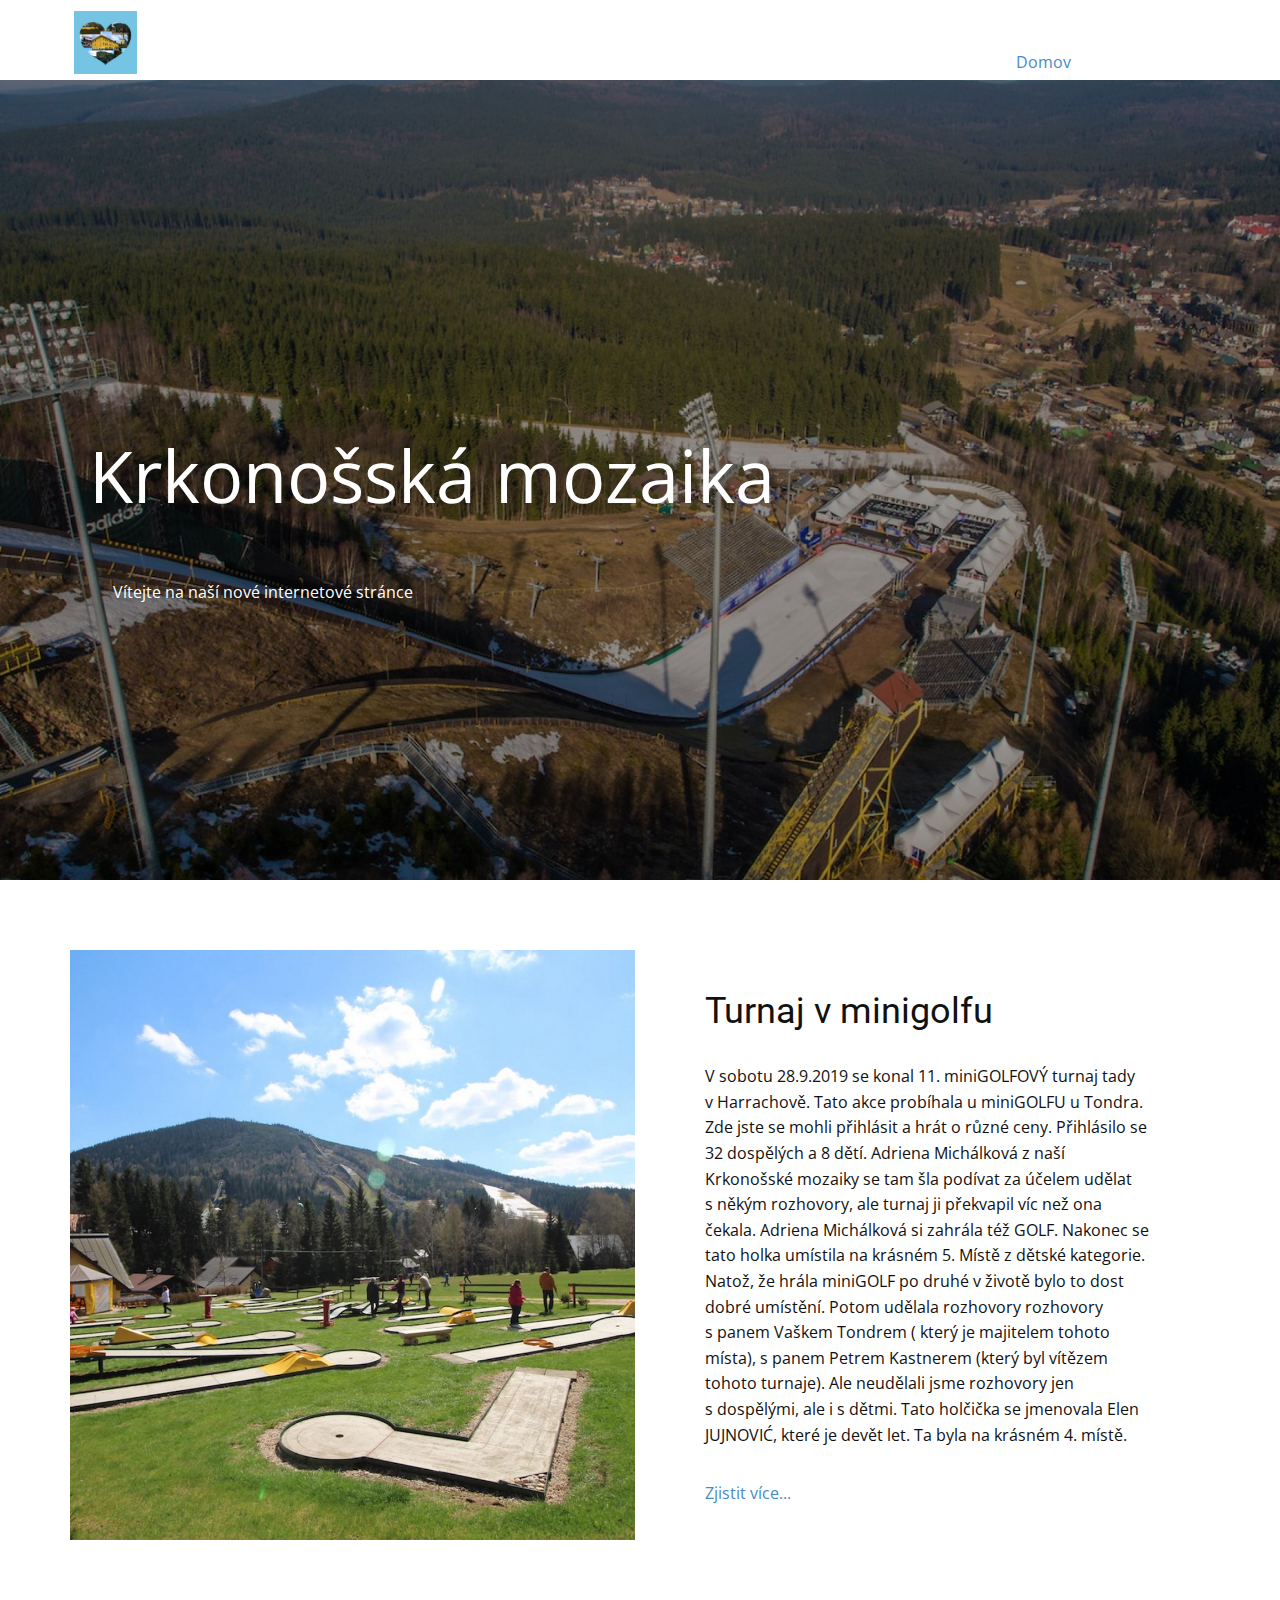
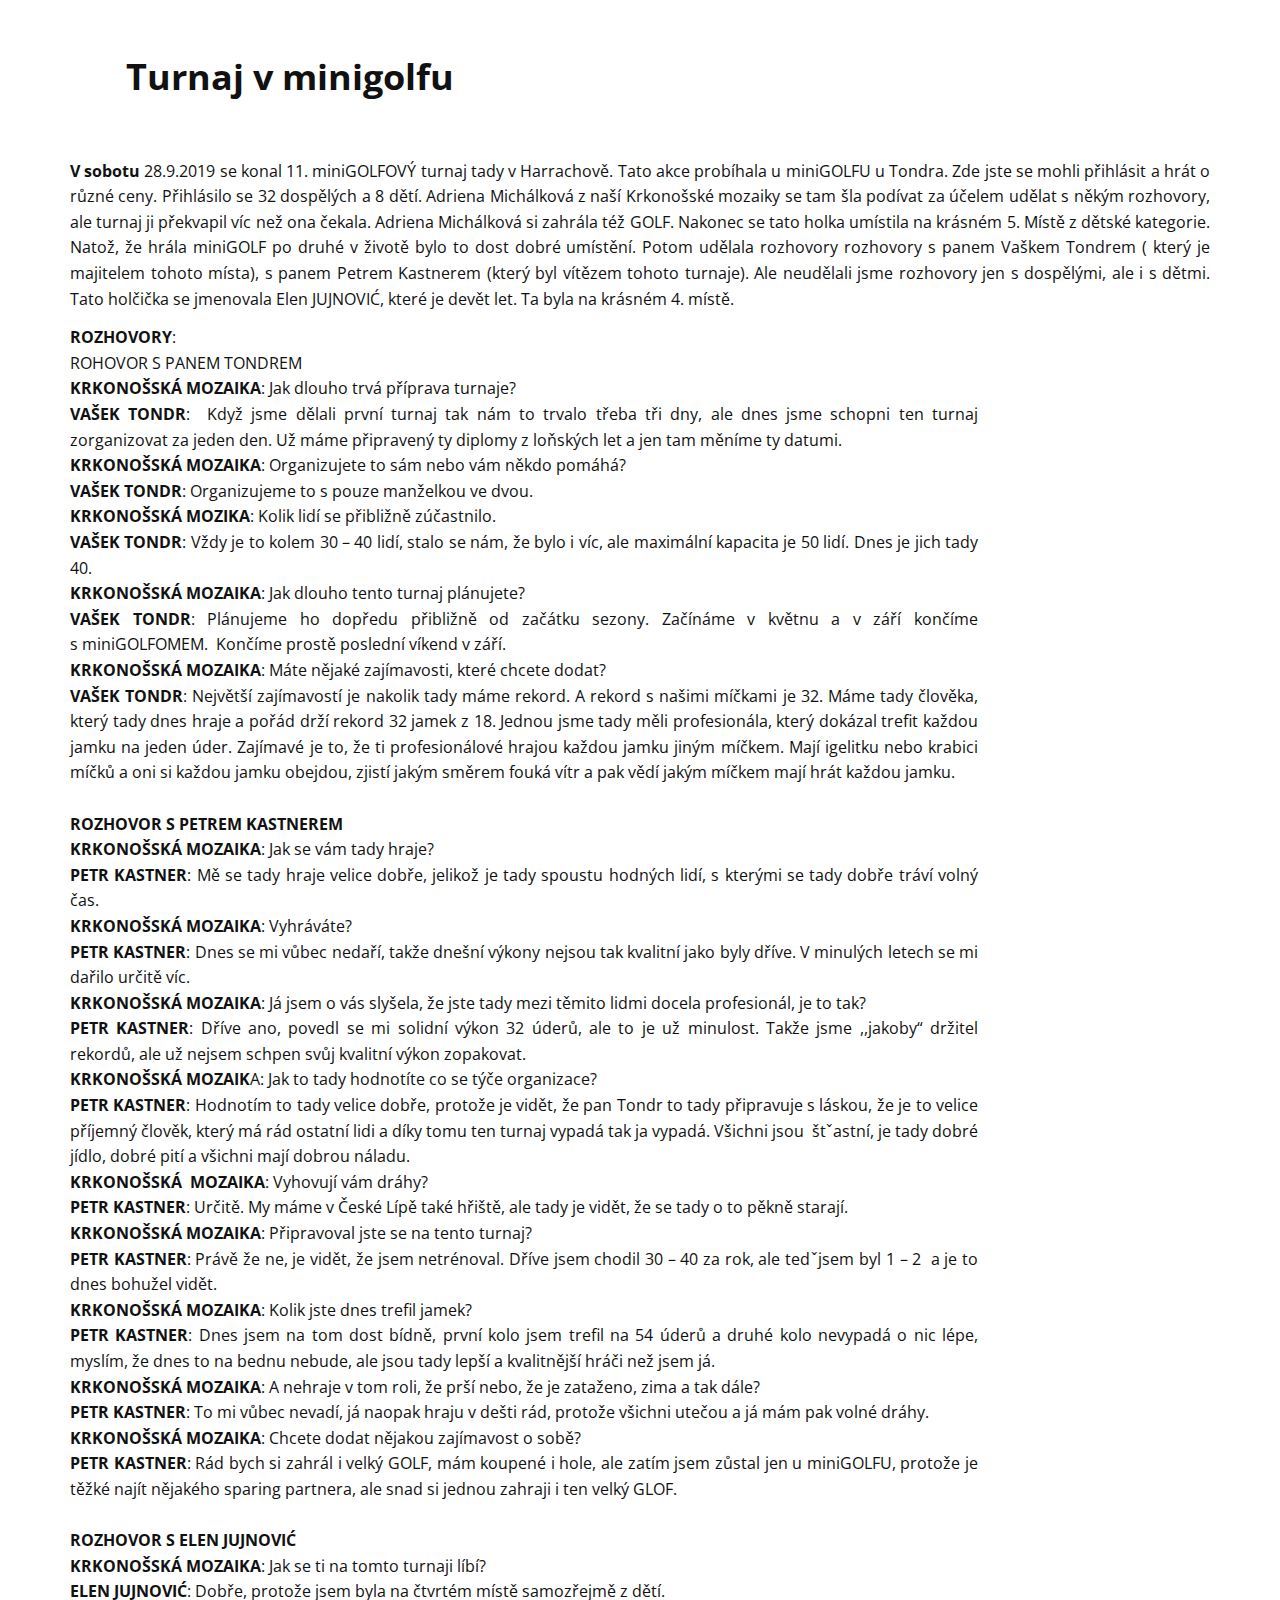
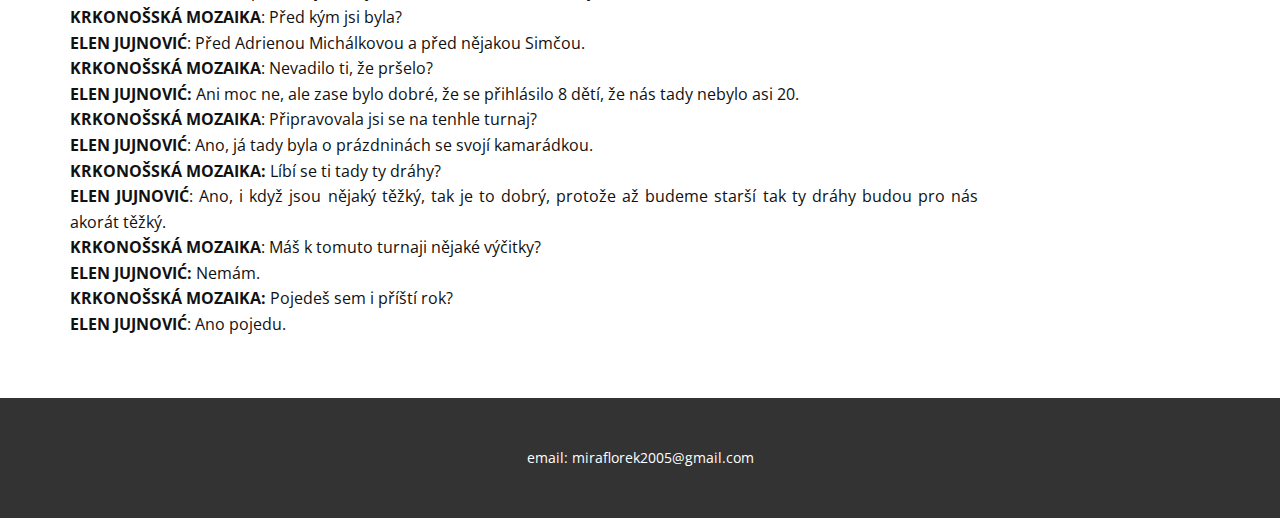
<file: Krkonošská Mozaika (3).html>
<!DOCTYPE html>
<html style="font-size: 16px;">

<head>
    <meta name="viewport" content="width=device-width, initial-scale=1.0">
    <meta charset="utf-8">
    <meta name="keywords" content="Turnaj v minigolfu">
    <meta name="description" content="">
    <meta name="page_type" content="np-template-header-footer-from-plugin">
    <title>Page 1</title>
    <link rel="stylesheet" href="nicepage.css" media="screen">
    <link rel="stylesheet" href="Page-1.css" media="screen">
    <script class="u-script" type="text/javascript" src="jquery.js" defer=""></script>
    <script class="u-script" type="text/javascript" src="nicepage.js" defer=""></script>
    <link id="u-google-font" rel="stylesheet" href="https://fonts.googleapis.com/css?family=Roboto:100,100i,300,300i,400,400i,500,500i,700,700i,900,900i|Open+Sans:300,300i,400,400i,600,600i,700,700i,800,800i">



    <script type="application/ld+json">
        {
        		"@context": "http://schema.org",
        		"@type": "Organization",
        		"name": "Krkonošská Mozaika",
        		"url": "index.html",
        		"logo": "images/6c777c6a40294fbf8b12104f58924d21.jfif"
        }
    </script>
    <meta property="og:title" content="Page 1">
    <meta property="og:type" content="website">
    <meta name="theme-color" content="#478ac9">
    <link rel="canonical" href="index.html">
    <meta property="og:url" content="index.html">
</head>

<body data-home-page="Page-1.html" data-home-page-title="Page 1" class="u-body">
    <header class="u-clearfix u-header u-header" id="sec-0040">
        <div class="u-clearfix u-sheet u-sheet-1">
            <a href="#" class="u-image u-logo u-image-1" data-image-width="643" data-image-height="640">
          <img src="images/6c777c6a40294fbf8b12104f58924d21.jfif" class="u-logo-image u-logo-image-1" data-image-width="87">
        </a>
            <nav class="u-menu u-menu-dropdown u-offcanvas u-menu-1">
                <div class="menu-collapse" style="font-size: 1rem; letter-spacing: 0;">
                    <a class="u-button-style u-custom-left-right-menu-spacing u-custom-padding-bottom u-custom-top-bottom-menu-spacing u-nav-link u-text-active-palette-1-base u-text-hover-palette-2-base" href="#">
              <svg><use xmlns:xlink="http://www.w3.org/1999/xlink" xlink:href="#menu-hamburger"></use></svg>
              <svg version="1.1" xmlns="http://www.w3.org/2000/svg" xmlns:xlink="http://www.w3.org/1999/xlink"><defs><symbol id="menu-hamburger" viewBox="0 0 16 16" style="width: 16px; height: 16px;"><rect y="1" width="16" height="2"></rect><rect y="7" width="16" height="2"></rect><rect y="13" width="16" height="2"></rect>
</symbol>
</defs></svg>
            </a>
                </div>
                <div class="u-custom-menu u-nav-container">
                    <ul class="u-nav u-unstyled u-nav-1">
                        <li class="u-nav-item">
                            <a class="u-button-style u-nav-link u-text-active-palette-1-base u-text-hover-palette-2-base" href="Page-1.html" style="padding: 10px 20px;">Domov</a>
                        </li>
                    </ul>
                </div>
                <div class="u-custom-menu u-nav-container-collapse">
                    <div class="u-black u-container-style u-inner-container-layout u-opacity u-opacity-95 u-sidenav">
                        <div class="u-menu-close"></div>
                        <ul class="u-align-center u-nav u-popupmenu-items u-unstyled u-nav-2">
                            <li class="u-nav-item">
                                <a class="u-button-style u-nav-link" href="Page-1.html" style="padding: 10px 20px;">Domov</a>
                            </li>
                        </ul>
                    </div>
                    <div class="u-black u-menu-overlay u-opacity u-opacity-70"></div>
                </div>
            </nav>
        </div>
    </header>
    <section class="u-align-left u-clearfix u-image u-shading u-section-1" src="" id="sec-b0eb" data-image-width="1600" data-image-height="900">
        <div class="u-clearfix u-sheet u-sheet-1">
            <p class="u-large-text u-text u-text-variant u-text-1">Krkonošská mozaika</p>
            <p class="u-text u-text-default u-text-2">Vítejte na naší nové internetové stránce</p>
        </div>
    </section>
    <section class="u-clearfix u-section-2" id="sec-8186">
        <div class="u-clearfix u-sheet u-sheet-1">
            <div class="u-clearfix u-expanded-width u-gutter-10 u-layout-wrap u-layout-wrap-1">
                <div class="u-layout" style="">
                    <div class="u-layout-row" style="">
                        <div class="u-align-left u-container-style u-image u-layout-cell u-left-cell u-size-30 u-size-xs-60 u-image-1" src="" data-image-width="1920" data-image-height="1280">
                            <div class="u-container-layout u-valign-middle u-container-layout-1" src=""></div>
                        </div>
                        <div class="u-align-left u-container-style u-layout-cell u-right-cell u-size-30 u-size-xs-60 u-white u-layout-cell-2">
                            <div class="u-container-layout u-container-layout-2">
                                <h2 class="u-text u-text-1">Turnaj v minigolfu</h2>
                                <p class="u-text u-text-2">V&nbsp;sobotu 28.9.2019 se konal 11. miniGOLFOVÝ turnaj tady v&nbsp;Harrachově. Tato akce probíhala u miniGOLFU u Tondra. Zde jste se mohli přihlásit a hrát o různé ceny. Přihlásilo se 32 dospělých a 8 dětí. Adriena Michálková
                                    z&nbsp;naší Krkonošské mozaiky se tam šla podívat za účelem udělat s&nbsp;někým rozhovory, ale turnaj ji překvapil víc než ona čekala. Adriena Michálková si zahrála též GOLF. Nakonec se tato holka umístila na krásném
                                    5. Místě z&nbsp;dětské kategorie. Natož, že hrála miniGOLF po druhé v&nbsp;životě bylo to dost dobré umístění. Potom udělala rozhovory rozhovory s&nbsp;panem Vaškem Tondrem ( který je majitelem tohoto místa), s&nbsp;panem
                                    Petrem Kastnerem (který byl vítězem tohoto turnaje). Ale neudělali jsme rozhovory jen s&nbsp;dospělými, ale i s&nbsp;dětmi. Tato holčička se jmenovala Elen JUJNOVIĆ, které je devět let. Ta byla na krásném 4. místě.</p>
                                <a class="u-link u-link-1" href="#sec-60e7">Zjistit více...</a>
                            </div>
                        </div>
                    </div>
                </div>
            </div>
        </div>
    </section>
    <section class="u-align-left u-clearfix u-section-3" id="sec-60e7">
        <div class="u-clearfix u-sheet u-sheet-1">
            <p class="u-align-justify u-text u-text-1">
                <b>Turnaj v minigolfu
            <br>
            <br>
          </b>
                <br>
            </p>
            <p class="u-align-justify u-text u-text-default u-text-2">
                <b>V&nbsp;sobotu </b>28.9.2019 se konal 11. miniGOLFOVÝ turnaj tady v&nbsp;Harrachově. Tato akce probíhala u miniGOLFU u Tondra. Zde jste se mohli přihlásit a hrát o různé ceny. Přihlásilo se 32 dospělých a 8 dětí. Adriena Michálková z&nbsp;naší
                Krkonošské mozaiky se tam šla podívat za účelem udělat s&nbsp;někým rozhovory, ale turnaj ji překvapil víc než ona čekala. Adriena Michálková si zahrála též GOLF. Nakonec se tato holka umístila na krásném 5. Místě z&nbsp;dětské kategorie.
                Natož, že hrála miniGOLF po druhé v&nbsp;životě bylo to dost dobré umístění. Potom udělala rozhovory rozhovory s&nbsp;panem Vaškem Tondrem ( který je majitelem tohoto místa), s&nbsp;panem Petrem Kastnerem (který byl vítězem tohoto turnaje).
                Ale neudělali jsme rozhovory jen s&nbsp;dospělými, ale i s&nbsp;dětmi. Tato holčička se jmenovala Elen JUJNOVIĆ, které je devět let. Ta byla na krásném 4. místě.
            </p>
            <p class="u-align-justify u-text u-text-3">
                <b>ROZHOVORY</b>:
                <br>ROHOVOR S&nbsp;PANEM TONDREM
                <br>
                <b>KRKONOŠSKÁ MOZAIKA</b>: Jak dlouho trvá příprava turnaje?
                <br>
                <b>VAŠEK TONDR</b>:&nbsp; Když jsme dělali první turnaj tak nám to trvalo třeba tři dny, ale dnes jsme schopni ten turnaj zorganizovat za jeden den. Už máme připravený ty diplomy z&nbsp;loňských let a jen tam měníme ty datumi.
                <br>
                <b>KRKONOŠSKÁ MOZAIKA</b>: Organizujete to sám nebo vám někdo pomáhá?
                <br>
                <b>VAŠEK TONDR</b>: Organizujeme to s pouze&nbsp;manželkou ve dvou.
                <br>
                <b>KRKONOŠSKÁ</b>
                <b>MOZIKA</b>: Kolik lidí se přibližně zúčastnilo.
                <br>
                <b>VAŠEK</b>
                <b>TONDR</b>: Vždy je to kolem 30 – 40 lidí, stalo se nám, že bylo i víc, ale maximální kapacita je 50 lidí. Dnes je jich tady 40.
                <br>
                <b>KRKONOŠSKÁ MOZAIKA</b>: Jak dlouho tento turnaj plánujete?
                <br>
                <b>VAŠEK</b>
                <b>TONDR</b>: Plánujeme ho dopředu přibližně od začátku sezony. Začínáme v&nbsp;květnu a v&nbsp;září končíme s&nbsp;miniGOLFOMEM.&nbsp; Končíme prostě poslední víkend v&nbsp;září.
                <br>
                <b>KRKONOŠSKÁ MOZAIKA</b>: Máte nějaké zajímavosti, které chcete dodat?
                <br>
                <b>VAŠEK TONDR</b>: Největší zajímavostí je nakolik tady máme rekord. A rekord s&nbsp;našimi míčkami je 32. Máme tady člověka, který tady dnes hraje a pořád drží rekord 32 jamek z&nbsp;18. Jednou jsme tady měli profesionála, který dokázal
                trefit každou jamku na jeden úder. Zajímavé je to, že ti profesionálové hrajou každou jamku jiným míčkem. Mají igelitku nebo krabici míčků a oni si každou jamku obejdou, zjistí jakým směrem fouká vítr a pak vědí jakým míčkem mají hrát
                každou jamku.
                <br>
                <br>
                <b>ROZHOVOR S&nbsp;PETREM KASTNEREM</b>
                <br>
                <b>KRKONOŠSKÁ MOZAIKA</b>: Jak se vám tady hraje?
                <br>
                <b>PETR KASTNER</b>: Mě se tady hraje velice dobře, jelikož je tady spoustu hodných lidí, s&nbsp;kterými se tady dobře tráví volný čas.&nbsp;
                <br>
                <b>KRKONOŠSKÁ MOZAIKA</b>: Vyhráváte?
                <br>
                <b>PETR KASTNER</b>: Dnes se mi vůbec nedaří, takže dnešní výkony nejsou tak kvalitní jako byly dříve. V&nbsp;minulých letech se mi dařilo určitě víc.
                <br>
                <b>KRKONOŠSKÁ MOZAIKA</b>: Já jsem o vás slyšela, že jste tady mezi těmito lidmi docela profesionál, je to tak?
                <br>
                <b>PETR KASTNER</b>: Dříve ano, povedl se mi solidní výkon 32 úderů, ale to je už minulost. Takže jsme ,,jakoby“ držitel rekordů, ale už nejsem schpen svůj kvalitní výkon zopakovat.
                <br>
                <b>KRKONOŠSKÁ MOZAIK</b>A: Jak to tady hodnotíte co se týče organizace?
                <br>
                <b>PETR KASTNER</b>: Hodnotím to tady velice dobře, protože je vidět, že pan Tondr to tady připravuje s&nbsp;láskou, že je to velice příjemný člověk, který má rád ostatní lidi a díky tomu ten turnaj vypadá tak ja vypadá. Všichni jsou&nbsp;
                štˇastní, je tady dobré jídlo, dobré pití a všichni mají dobrou náladu.
                <br>
                <b>KRKONOŠSKÁ&nbsp; MOZAIKA</b>: Vyhovují vám dráhy?
                <br>
                <b>PETR KASTNER</b>: Určitě. My máme v&nbsp;České Lípě také hřiště, ale tady je vidět, že se tady o to pěkně starají.
                <br>
                <b>KRKONOŠSKÁ MOZAIKA</b>: Připravoval jste se na tento turnaj?
                <br>
                <b>PETR KASTNER</b>: Právě že ne, je vidět, že jsem netrénoval. Dříve jsem chodil 30 – 40 za rok, ale tedˇjsem byl 1 – 2&nbsp; a je to dnes bohužel vidět.
                <br>
                <b>KRKONOŠSKÁ MOZAIKA</b>: Kolik jste dnes trefil jamek?
                <br>
                <b>PETR KASTNER</b>: Dnes jsem na tom dost bídně, první kolo jsem trefil na 54 úderů a druhé kolo nevypadá o nic lépe, myslím, že dnes to na bednu nebude, ale jsou tady lepší a kvalitnější hráči než jsem já.
                <br>
                <b>KRKONOŠSKÁ MOZAIKA</b>: A nehraje v&nbsp;tom roli, že prší nebo, že je zataženo, zima a tak dále?
                <br>
                <b>PETR KASTNER</b>: To mi vůbec nevadí, já naopak hraju v&nbsp;dešti rád, protože všichni utečou a já mám pak volné dráhy.
                <br>
                <b>KRKONOŠSKÁ MOZAIKA</b>: Chcete dodat nějakou zajímavost o sobě?
                <br>
                <b>PETR KASTNER</b>: Rád bych si zahrál i velký GOLF, mám koupené i hole, ale zatím jsem zůstal jen u miniGOLFU, protože je těžké najít nějakého sparing partnera, ale snad si jednou zahraji i ten velký GLOF.
                <br>
                <br>
                <b>ROZHOVOR S&nbsp;ELEN JUJNOVIĆ</b>
                <br>
                <b>KRKONOŠSKÁ MOZAIKA</b>: Jak se ti na tomto turnaji líbí?
                <br>
                <b>ELEN JUJNOVIĆ</b>: Dobře, protože jsem byla na čtvrtém místě samozřejmě z&nbsp;dětí.
                <br>
                <b>KRKONOŠSKÁ MOZAIKA</b>: Před kým jsi byla?
                <br>
                <b>ELEN JUJNOVIĆ</b>: Před Adrienou Michálkovou a před nějakou Simčou.
                <br>
                <b>KRKONOŠSKÁ MOZAIKA</b>: Nevadilo ti, že pršelo?
                <br>
                <b>ELEN JUJNOVIĆ: </b>Ani moc ne, ale zase bylo dobré, že se přihlásilo 8 dětí, že nás tady nebylo asi 20.
                <br>
                <b>KRKONOŠSKÁ MOZAIKA</b>: Připravovala jsi se na tenhle turnaj?
                <br>
                <b>ELEN JUJNOVIĆ</b>: Ano, já tady byla o prázdninách se svojí kamarádkou.
                <br>
                <b>KRKONOŠSKÁ MOZAIKA: </b>Líbí se ti tady ty dráhy?
                <br>
                <b>ELEN JUJNOVIĆ</b>: Ano, i když jsou nějaký těžký, tak je to dobrý, protože až budeme starší tak ty dráhy budou pro nás akorát těžký.&nbsp;
                <br>
                <b>KRKONOŠSKÁ MOZAIKA</b>: Máš k&nbsp;tomuto turnaji nějaké výčitky?
                <br>
                <b>ELEN JUJNOVIĆ:</b> Nemám.
                <br>
                <b>KRKONOŠSKÁ MOZAIKA: </b>Pojedeš sem i příští rok?
                <br>
                <b>ELEN JUJNOVIĆ</b>: Ano pojedu.
            </p>
        </div>
    </section>


    <footer class="u-align-center u-clearfix u-footer u-grey-80 u-footer" id="sec-4655">
        <div class="u-clearfix u-sheet u-valign-middle-xs u-sheet-1">
            <p class="u-small-text u-text u-text-variant u-text-1">email: miraflorek2005@gmail.com</p>
        </div>
    </footer>
    
</body>

</html>
</file>
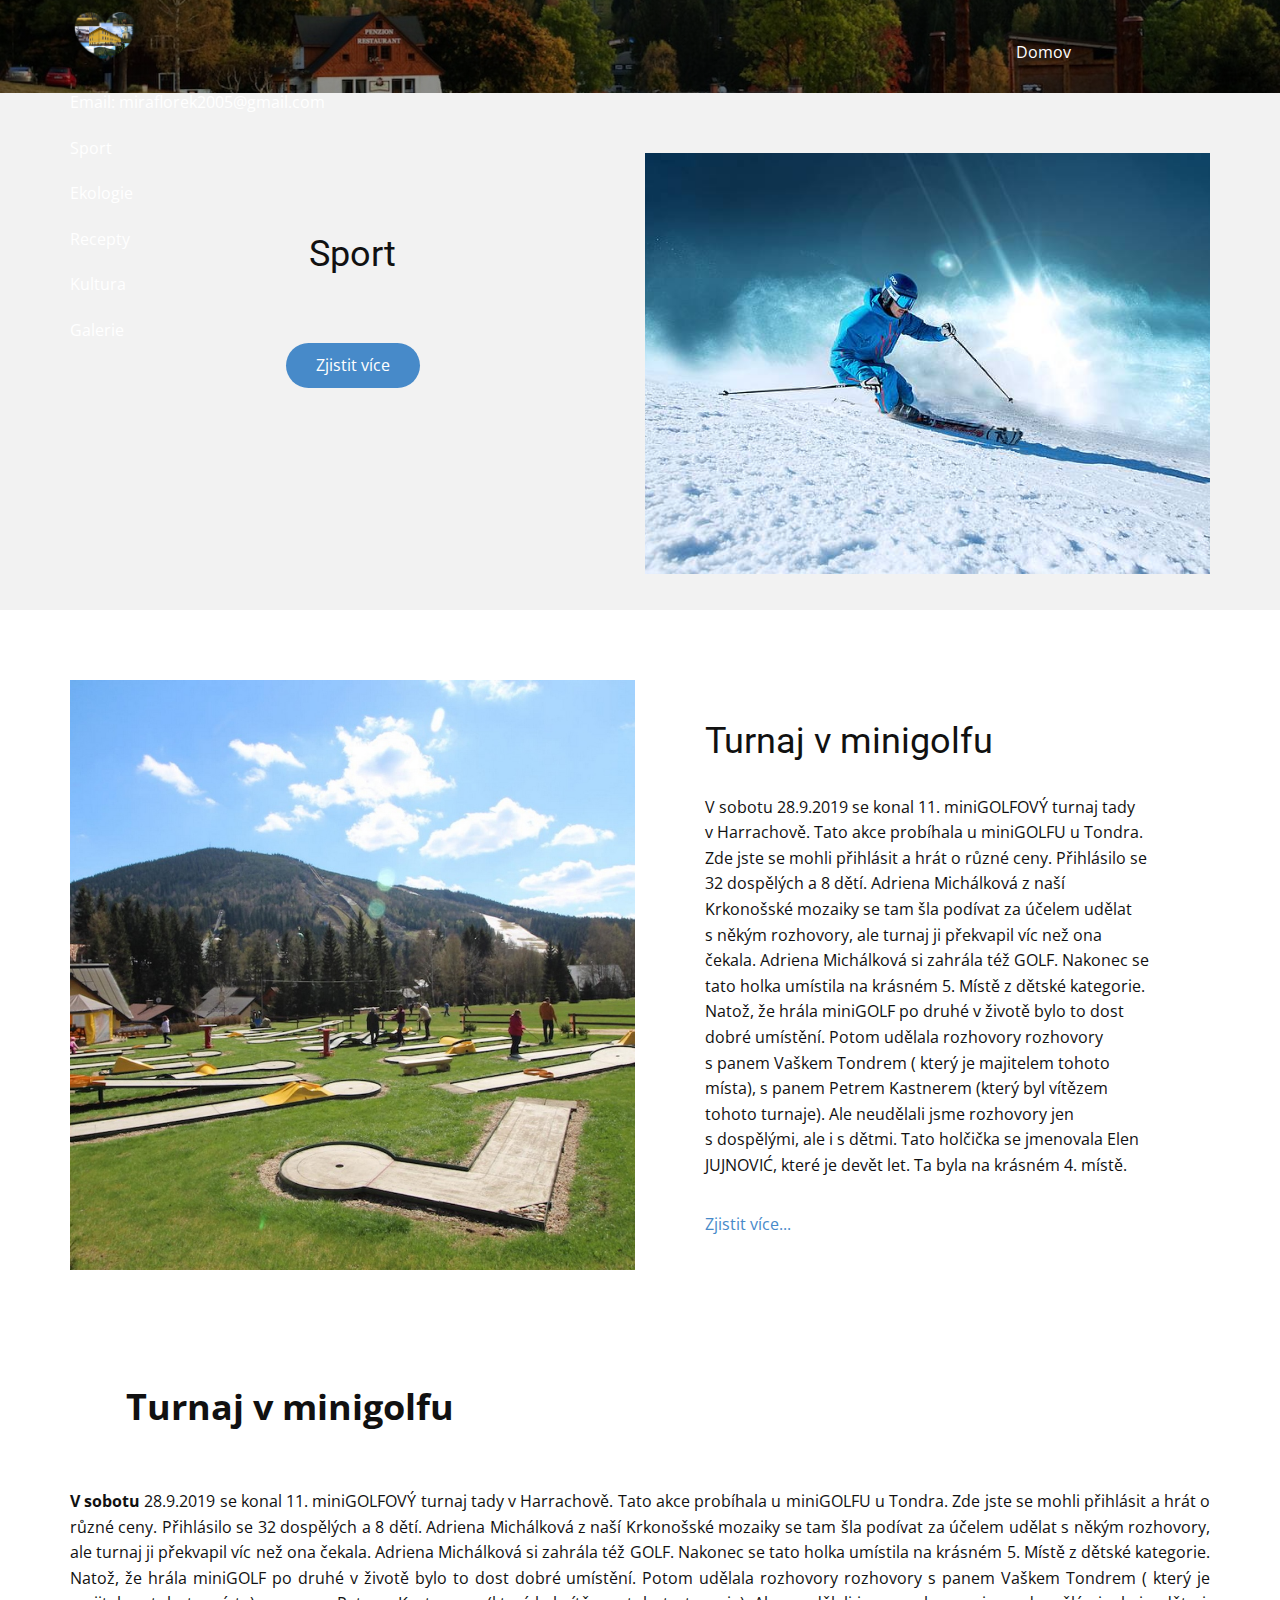
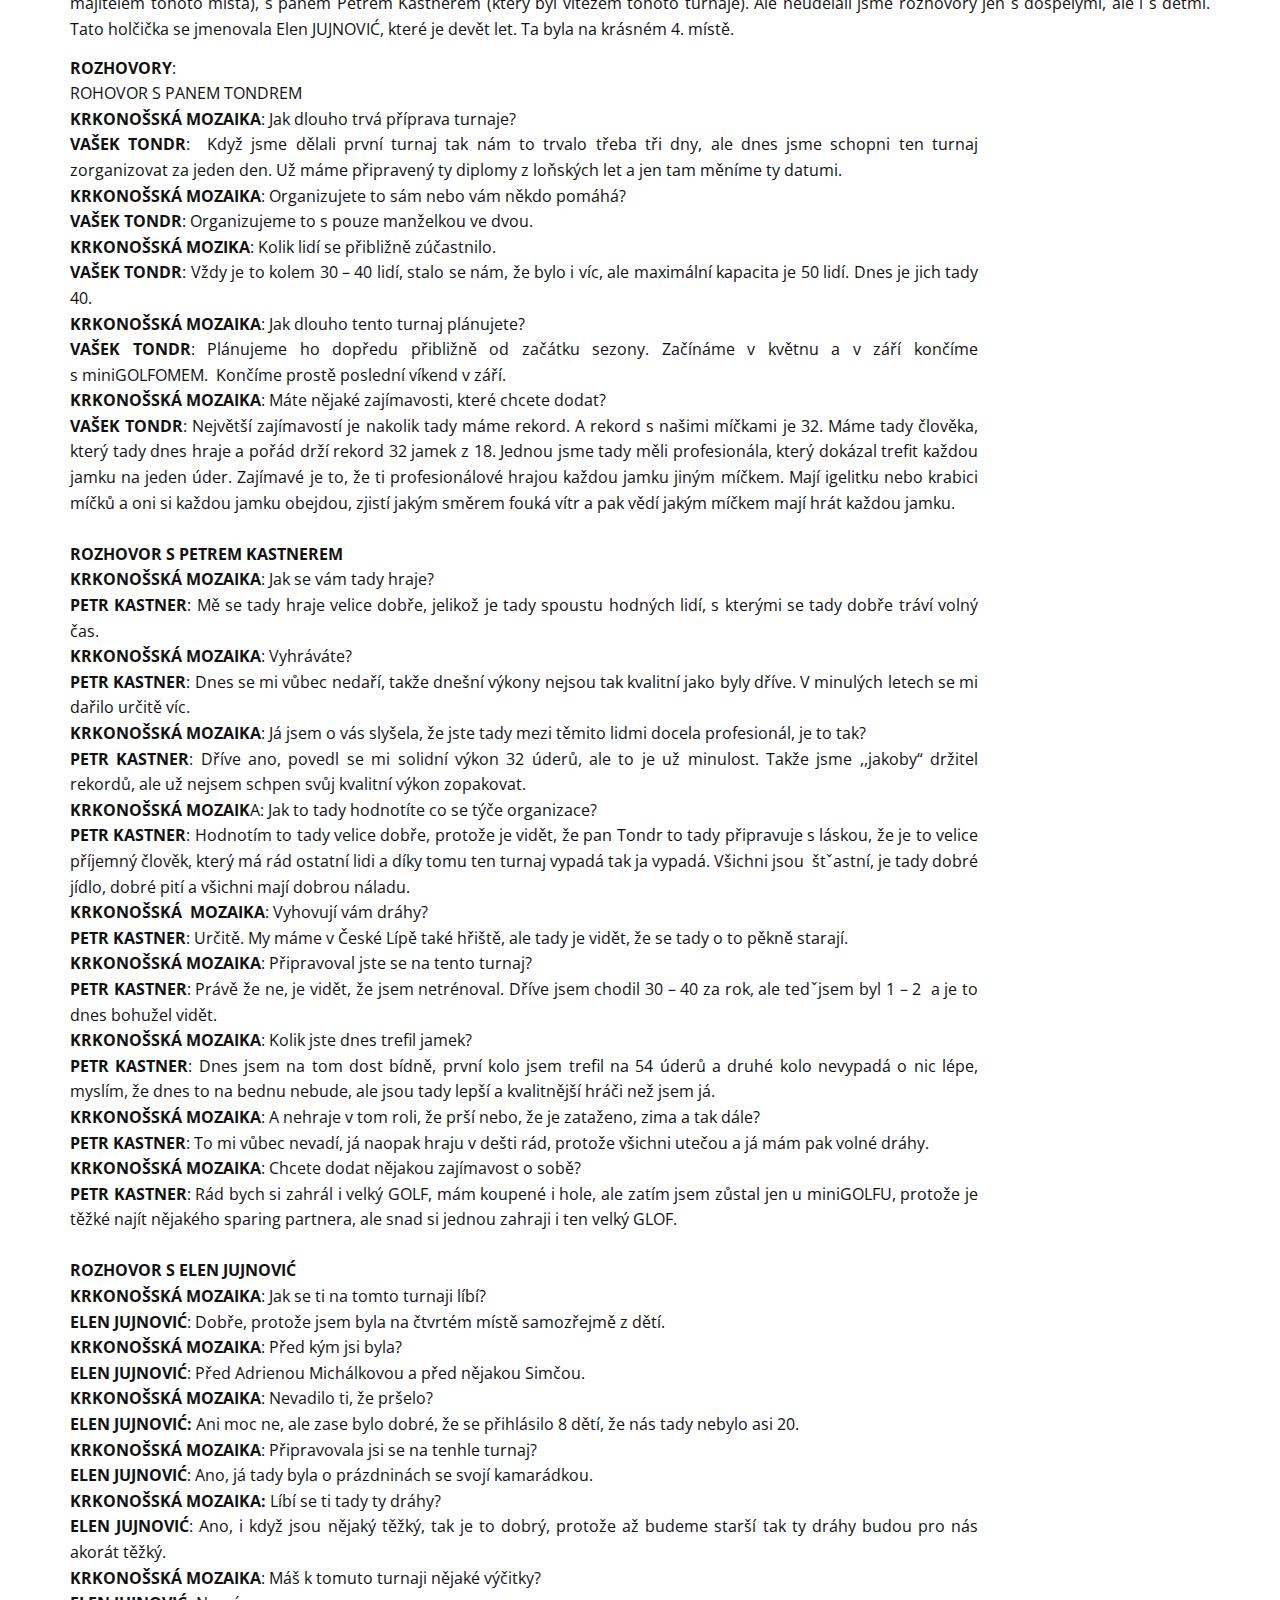
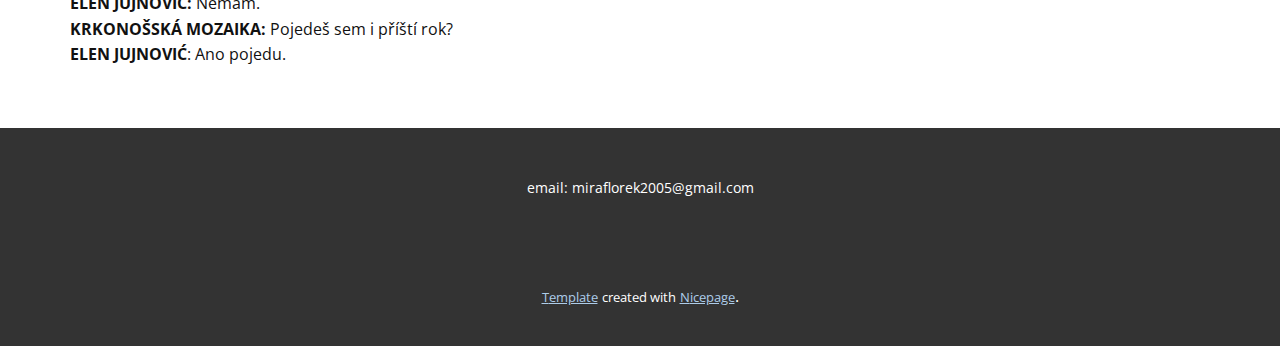
<file: Krkonošská-Mozaika-1.html>
<!DOCTYPE html>
<html style="font-size: 16px;">

<head>
    <meta name="viewport" content="width=device-width, initial-scale=1.0">
    <meta charset="utf-8">
    <meta name="keywords" content="Novinky z Harrachova a okolí.">
    <meta name="description" content="">
    <meta name="page_type" content="np-template-header-footer-from-plugin">
    <title>Krkonošská Mozaika 1</title>
    <link rel="stylesheet" href="nicepage.css" media="screen">
    <link rel="stylesheet" href="Krkonošská-Mozaika-1.css" media="screen">
    <script class="u-script" type="text/javascript" src="jquery.js" defer=""></script>
    <script class="u-script" type="text/javascript" src="nicepage.js" defer=""></script>
    <link id="u-google-font" rel="stylesheet" href="https://fonts.googleapis.com/css?family=Roboto:100,100i,300,300i,400,400i,500,500i,700,700i,900,900i|Open+Sans:300,300i,400,400i,600,600i,700,700i,800,800i">




    <script type="application/ld+json">
        {
        		"@context": "http://schema.org",
        		"@type": "Organization",
        		"name": "Krkonošská Mozaika",
        		"url": "index.html",
        		"logo": "images/Untitled1.png"
        }
    </script>
    <meta property="og:title" content="Krkonošská Mozaika 1">
    <meta property="og:type" content="website">
    <meta name="theme-color" content="#478ac9">
    <link rel="canonical" href="index.html">
    <meta property="og:url" content="index.html">
</head>

<body class="u-body u-overlap u-overlap-contrast">
    <header class="u-clearfix u-header u-header" id="sec-0040">
        <div class="u-clearfix u-sheet u-sheet-1">
            <a href="#" class="u-image u-logo u-image-1">
          <img src="images/Untitled1.png" class="u-logo-image u-logo-image-1" data-image-width="87">
        </a>
            <nav class="u-menu u-menu-dropdown u-offcanvas u-menu-1">
                <div class="menu-collapse" style="font-size: 1rem; letter-spacing: 0;">
                    <a class="u-button-style u-custom-left-right-menu-spacing u-custom-padding-bottom u-custom-top-bottom-menu-spacing u-nav-link u-text-active-white u-text-hover-palette-2-base u-text-white" href="#">
              <svg><use xmlns:xlink="http://www.w3.org/1999/xlink" xlink:href="#menu-hamburger"></use></svg>
              <svg version="1.1" xmlns="http://www.w3.org/2000/svg" xmlns:xlink="http://www.w3.org/1999/xlink"><defs><symbol id="menu-hamburger" viewBox="0 0 16 16" style="width: 16px; height: 16px;"><rect y="1" width="16" height="2"></rect><rect y="7" width="16" height="2"></rect><rect y="13" width="16" height="2"></rect>
</symbol>
</defs></svg>
            </a>
                </div>
                <div class="u-custom-menu u-nav-container">
                    <ul class="u-nav u-unstyled u-nav-1">
                        <li class="u-nav-item">
                            <a class="u-button-style u-nav-link u-text-active-white u-text-hover-palette-2-base u-text-white" href="Page-1.html" style="padding: 10px 20px;">Domov</a>
                        </li>
                    </ul>
                </div>
                <div class="u-custom-menu u-nav-container-collapse">
                    <div class="u-black u-container-style u-inner-container-layout u-opacity u-opacity-95 u-sidenav">
                        <div class="u-menu-close"></div>
                        <ul class="u-align-center u-nav u-popupmenu-items u-unstyled u-nav-2">
                            <li class="u-nav-item">
                                <a class="u-button-style u-nav-link" href="Page-1.html" style="padding: 10px 20px;">Domov</a>
                            </li>
                        </ul>
                    </div>
                    <div class="u-black u-menu-overlay u-opacity u-opacity-70"></div>
                </div>
            </nav>
            <p class="u-text u-text-1">Email: miraflorek2005@gmail.com</p>
            <a href="Krkonošská-Mozaika-1.html" class="u-link u-text-body-alt-color u-link-1">Sport</a>
            <a href="#" class="u-link u-text-body-alt-color u-link-2">Ekologie</a>
            <a href="#" class="u-link u-text-body-alt-color u-link-3">Recepty</a>
            <a href="#" class="u-link u-text-body-alt-color u-link-4">Kultura</a>
            <a href="#" class="u-link u-text-body-alt-color u-link-5">Galerie</a>
        </div>
    </header>
    <section class="u-align-left u-clearfix u-image u-shading u-section-1" src="" id="sec-b0eb">
        <div class="u-clearfix u-sheet u-sheet-1"></div>
    </section>
    <section class="u-clearfix u-grey-5 u-section-2" id="sec-5ccb">
        <div class="u-clearfix u-sheet u-sheet-1">
            <div class="u-clearfix u-expanded-width u-gutter-10 u-layout-wrap u-layout-wrap-1">
                <div class="u-layout" style="">
                    <div class="u-layout-row" style="">
                        <div class="u-container-style u-layout-cell u-left-cell u-size-30 u-size-xs-60 u-layout-cell-1" src="">
                            <div class="u-container-layout u-container-layout-1">
                                <h2 class="u-align-center u-text u-text-1">Sport</h2>
                                <a href="#" class="u-border-radius-50 u-btn u-btn-round u-button-style u-btn-1">Zjistit více</a>
                            </div>
                        </div>
                        <div class="u-align-center u-container-style u-image u-layout-cell u-right-cell u-size-30 u-size-xs-60 u-image-1" src="">
                            <div class="u-container-layout u-valign-middle u-container-layout-2" src=""></div>
                        </div>
                    </div>
                </div>
            </div>
        </div>
    </section>
    <section class="u-clearfix u-section-3" id="sec-8186">
        <div class="u-clearfix u-sheet u-sheet-1">
            <div class="u-clearfix u-expanded-width u-gutter-10 u-layout-wrap u-layout-wrap-1">
                <div class="u-layout" style="">
                    <div class="u-layout-row" style="">
                        <div class="u-align-left u-container-style u-image u-layout-cell u-left-cell u-size-30 u-size-xs-60 u-image-1" src="" data-image-width="1920" data-image-height="1280">
                            <div class="u-container-layout u-valign-middle u-container-layout-1" src=""></div>
                        </div>
                        <div class="u-align-left u-container-style u-layout-cell u-right-cell u-size-30 u-size-xs-60 u-white u-layout-cell-2">
                            <div class="u-container-layout u-container-layout-2">
                                <h2 class="u-text u-text-1">Turnaj v minigolfu</h2>
                                <p class="u-text u-text-2">V&nbsp;sobotu 28.9.2019 se konal 11. miniGOLFOVÝ turnaj tady v&nbsp;Harrachově. Tato akce probíhala u miniGOLFU u Tondra. Zde jste se mohli přihlásit a hrát o různé ceny. Přihlásilo se 32 dospělých a 8 dětí. Adriena Michálková
                                    z&nbsp;naší Krkonošské mozaiky se tam šla podívat za účelem udělat s&nbsp;někým rozhovory, ale turnaj ji překvapil víc než ona čekala. Adriena Michálková si zahrála též GOLF. Nakonec se tato holka umístila na krásném
                                    5. Místě z&nbsp;dětské kategorie. Natož, že hrála miniGOLF po druhé v&nbsp;životě bylo to dost dobré umístění. Potom udělala rozhovory rozhovory s&nbsp;panem Vaškem Tondrem ( který je majitelem tohoto místa), s&nbsp;panem
                                    Petrem Kastnerem (který byl vítězem tohoto turnaje). Ale neudělali jsme rozhovory jen s&nbsp;dospělými, ale i s&nbsp;dětmi. Tato holčička se jmenovala Elen JUJNOVIĆ, které je devět let. Ta byla na krásném 4. místě.</p>
                                <a class="u-link u-link-1" href="#sec-60e7">Zjistit více...</a>
                            </div>
                        </div>
                    </div>
                </div>
            </div>
        </div>
    </section>
    <section class="u-align-left u-border-0 u-border-grey-dark-1 u-clearfix u-section-4" id="sec-60e7">
        <div class="u-clearfix u-sheet u-sheet-1">
            <p class="u-align-justify u-text u-text-1">
                <b>Turnaj v minigolfu
            <br>
            <br>
          </b>
                <br>
            </p>
            <p class="u-align-justify u-text u-text-default u-text-2">
                <b>V&nbsp;sobotu </b>28.9.2019 se konal 11. miniGOLFOVÝ turnaj tady v&nbsp;Harrachově. Tato akce probíhala u miniGOLFU u Tondra. Zde jste se mohli přihlásit a hrát o různé ceny. Přihlásilo se 32 dospělých a 8 dětí. Adriena Michálková z&nbsp;naší
                Krkonošské mozaiky se tam šla podívat za účelem udělat s&nbsp;někým rozhovory, ale turnaj ji překvapil víc než ona čekala. Adriena Michálková si zahrála též GOLF. Nakonec se tato holka umístila na krásném 5. Místě z&nbsp;dětské kategorie.
                Natož, že hrála miniGOLF po druhé v&nbsp;životě bylo to dost dobré umístění. Potom udělala rozhovory rozhovory s&nbsp;panem Vaškem Tondrem ( který je majitelem tohoto místa), s&nbsp;panem Petrem Kastnerem (který byl vítězem tohoto turnaje).
                Ale neudělali jsme rozhovory jen s&nbsp;dospělými, ale i s&nbsp;dětmi. Tato holčička se jmenovala Elen JUJNOVIĆ, které je devět let. Ta byla na krásném 4. místě.
            </p>
            <p class="u-align-justify u-text u-text-3">
                <b>ROZHOVORY</b>:
                <br>ROHOVOR S&nbsp;PANEM TONDREM
                <br>
                <b>KRKONOŠSKÁ MOZAIKA</b>: Jak dlouho trvá příprava turnaje?
                <br>
                <b>VAŠEK TONDR</b>:&nbsp; Když jsme dělali první turnaj tak nám to trvalo třeba tři dny, ale dnes jsme schopni ten turnaj zorganizovat za jeden den. Už máme připravený ty diplomy z&nbsp;loňských let a jen tam měníme ty datumi.
                <br>
                <b>KRKONOŠSKÁ MOZAIKA</b>: Organizujete to sám nebo vám někdo pomáhá?
                <br>
                <b>VAŠEK TONDR</b>: Organizujeme to s pouze&nbsp;manželkou ve dvou.
                <br>
                <b>KRKONOŠSKÁ</b>
                <b>MOZIKA</b>: Kolik lidí se přibližně zúčastnilo.
                <br>
                <b>VAŠEK</b>
                <b>TONDR</b>: Vždy je to kolem 30 – 40 lidí, stalo se nám, že bylo i víc, ale maximální kapacita je 50 lidí. Dnes je jich tady 40.
                <br>
                <b>KRKONOŠSKÁ MOZAIKA</b>: Jak dlouho tento turnaj plánujete?
                <br>
                <b>VAŠEK</b>
                <b>TONDR</b>: Plánujeme ho dopředu přibližně od začátku sezony. Začínáme v&nbsp;květnu a v&nbsp;září končíme s&nbsp;miniGOLFOMEM.&nbsp; Končíme prostě poslední víkend v&nbsp;září.
                <br>
                <b>KRKONOŠSKÁ MOZAIKA</b>: Máte nějaké zajímavosti, které chcete dodat?
                <br>
                <b>VAŠEK TONDR</b>: Největší zajímavostí je nakolik tady máme rekord. A rekord s&nbsp;našimi míčkami je 32. Máme tady člověka, který tady dnes hraje a pořád drží rekord 32 jamek z&nbsp;18. Jednou jsme tady měli profesionála, který dokázal
                trefit každou jamku na jeden úder. Zajímavé je to, že ti profesionálové hrajou každou jamku jiným míčkem. Mají igelitku nebo krabici míčků a oni si každou jamku obejdou, zjistí jakým směrem fouká vítr a pak vědí jakým míčkem mají hrát
                každou jamku.
                <br>
                <br>
                <b>ROZHOVOR S&nbsp;PETREM KASTNEREM</b>
                <br>
                <b>KRKONOŠSKÁ MOZAIKA</b>: Jak se vám tady hraje?
                <br>
                <b>PETR KASTNER</b>: Mě se tady hraje velice dobře, jelikož je tady spoustu hodných lidí, s&nbsp;kterými se tady dobře tráví volný čas.&nbsp;
                <br>
                <b>KRKONOŠSKÁ MOZAIKA</b>: Vyhráváte?
                <br>
                <b>PETR KASTNER</b>: Dnes se mi vůbec nedaří, takže dnešní výkony nejsou tak kvalitní jako byly dříve. V&nbsp;minulých letech se mi dařilo určitě víc.
                <br>
                <b>KRKONOŠSKÁ MOZAIKA</b>: Já jsem o vás slyšela, že jste tady mezi těmito lidmi docela profesionál, je to tak?
                <br>
                <b>PETR KASTNER</b>: Dříve ano, povedl se mi solidní výkon 32 úderů, ale to je už minulost. Takže jsme ,,jakoby“ držitel rekordů, ale už nejsem schpen svůj kvalitní výkon zopakovat.
                <br>
                <b>KRKONOŠSKÁ MOZAIK</b>A: Jak to tady hodnotíte co se týče organizace?
                <br>
                <b>PETR KASTNER</b>: Hodnotím to tady velice dobře, protože je vidět, že pan Tondr to tady připravuje s&nbsp;láskou, že je to velice příjemný člověk, který má rád ostatní lidi a díky tomu ten turnaj vypadá tak ja vypadá. Všichni jsou&nbsp;
                štˇastní, je tady dobré jídlo, dobré pití a všichni mají dobrou náladu.
                <br>
                <b>KRKONOŠSKÁ&nbsp; MOZAIKA</b>: Vyhovují vám dráhy?
                <br>
                <b>PETR KASTNER</b>: Určitě. My máme v&nbsp;České Lípě také hřiště, ale tady je vidět, že se tady o to pěkně starají.
                <br>
                <b>KRKONOŠSKÁ MOZAIKA</b>: Připravoval jste se na tento turnaj?
                <br>
                <b>PETR KASTNER</b>: Právě že ne, je vidět, že jsem netrénoval. Dříve jsem chodil 30 – 40 za rok, ale tedˇjsem byl 1 – 2&nbsp; a je to dnes bohužel vidět.
                <br>
                <b>KRKONOŠSKÁ MOZAIKA</b>: Kolik jste dnes trefil jamek?
                <br>
                <b>PETR KASTNER</b>: Dnes jsem na tom dost bídně, první kolo jsem trefil na 54 úderů a druhé kolo nevypadá o nic lépe, myslím, že dnes to na bednu nebude, ale jsou tady lepší a kvalitnější hráči než jsem já.
                <br>
                <b>KRKONOŠSKÁ MOZAIKA</b>: A nehraje v&nbsp;tom roli, že prší nebo, že je zataženo, zima a tak dále?
                <br>
                <b>PETR KASTNER</b>: To mi vůbec nevadí, já naopak hraju v&nbsp;dešti rád, protože všichni utečou a já mám pak volné dráhy.
                <br>
                <b>KRKONOŠSKÁ MOZAIKA</b>: Chcete dodat nějakou zajímavost o sobě?
                <br>
                <b>PETR KASTNER</b>: Rád bych si zahrál i velký GOLF, mám koupené i hole, ale zatím jsem zůstal jen u miniGOLFU, protože je těžké najít nějakého sparing partnera, ale snad si jednou zahraji i ten velký GLOF.
                <br>
                <br>
                <b>ROZHOVOR S&nbsp;ELEN JUJNOVIĆ</b>
                <br>
                <b>KRKONOŠSKÁ MOZAIKA</b>: Jak se ti na tomto turnaji líbí?
                <br>
                <b>ELEN JUJNOVIĆ</b>: Dobře, protože jsem byla na čtvrtém místě samozřejmě z&nbsp;dětí.
                <br>
                <b>KRKONOŠSKÁ MOZAIKA</b>: Před kým jsi byla?
                <br>
                <b>ELEN JUJNOVIĆ</b>: Před Adrienou Michálkovou a před nějakou Simčou.
                <br>
                <b>KRKONOŠSKÁ MOZAIKA</b>: Nevadilo ti, že pršelo?
                <br>
                <b>ELEN JUJNOVIĆ: </b>Ani moc ne, ale zase bylo dobré, že se přihlásilo 8 dětí, že nás tady nebylo asi 20.
                <br>
                <b>KRKONOŠSKÁ MOZAIKA</b>: Připravovala jsi se na tenhle turnaj?
                <br>
                <b>ELEN JUJNOVIĆ</b>: Ano, já tady byla o prázdninách se svojí kamarádkou.
                <br>
                <b>KRKONOŠSKÁ MOZAIKA: </b>Líbí se ti tady ty dráhy?
                <br>
                <b>ELEN JUJNOVIĆ</b>: Ano, i když jsou nějaký těžký, tak je to dobrý, protože až budeme starší tak ty dráhy budou pro nás akorát těžký.&nbsp;
                <br>
                <b>KRKONOŠSKÁ MOZAIKA</b>: Máš k&nbsp;tomuto turnaji nějaké výčitky?
                <br>
                <b>ELEN JUJNOVIĆ:</b> Nemám.
                <br>
                <b>KRKONOŠSKÁ MOZAIKA: </b>Pojedeš sem i příští rok?
                <br>
                <b>ELEN JUJNOVIĆ</b>: Ano pojedu.
            </p>
        </div>
    </section>


    <footer class="u-align-center u-clearfix u-footer u-grey-80 u-footer" id="sec-4655">
        <div class="u-clearfix u-sheet u-valign-middle-xs u-sheet-1">
            <p class="u-small-text u-text u-text-variant u-text-1">email: miraflorek2005@gmail.com</p>
        </div>
    </footer>
    <section class="u-backlink u-clearfix u-grey-80">
        <a class="u-link" href="https://nicepage.com/html" target="_blank">
        <span>Template</span>
      </a>
        <p class="u-text">
            <span>created with</span>
        </p>
        <a class="u-link" href="https://nicepage.com" target="_blank">
        <span>Nicepage</span>
      </a>.

    </section>
</body>

</html>
</file>
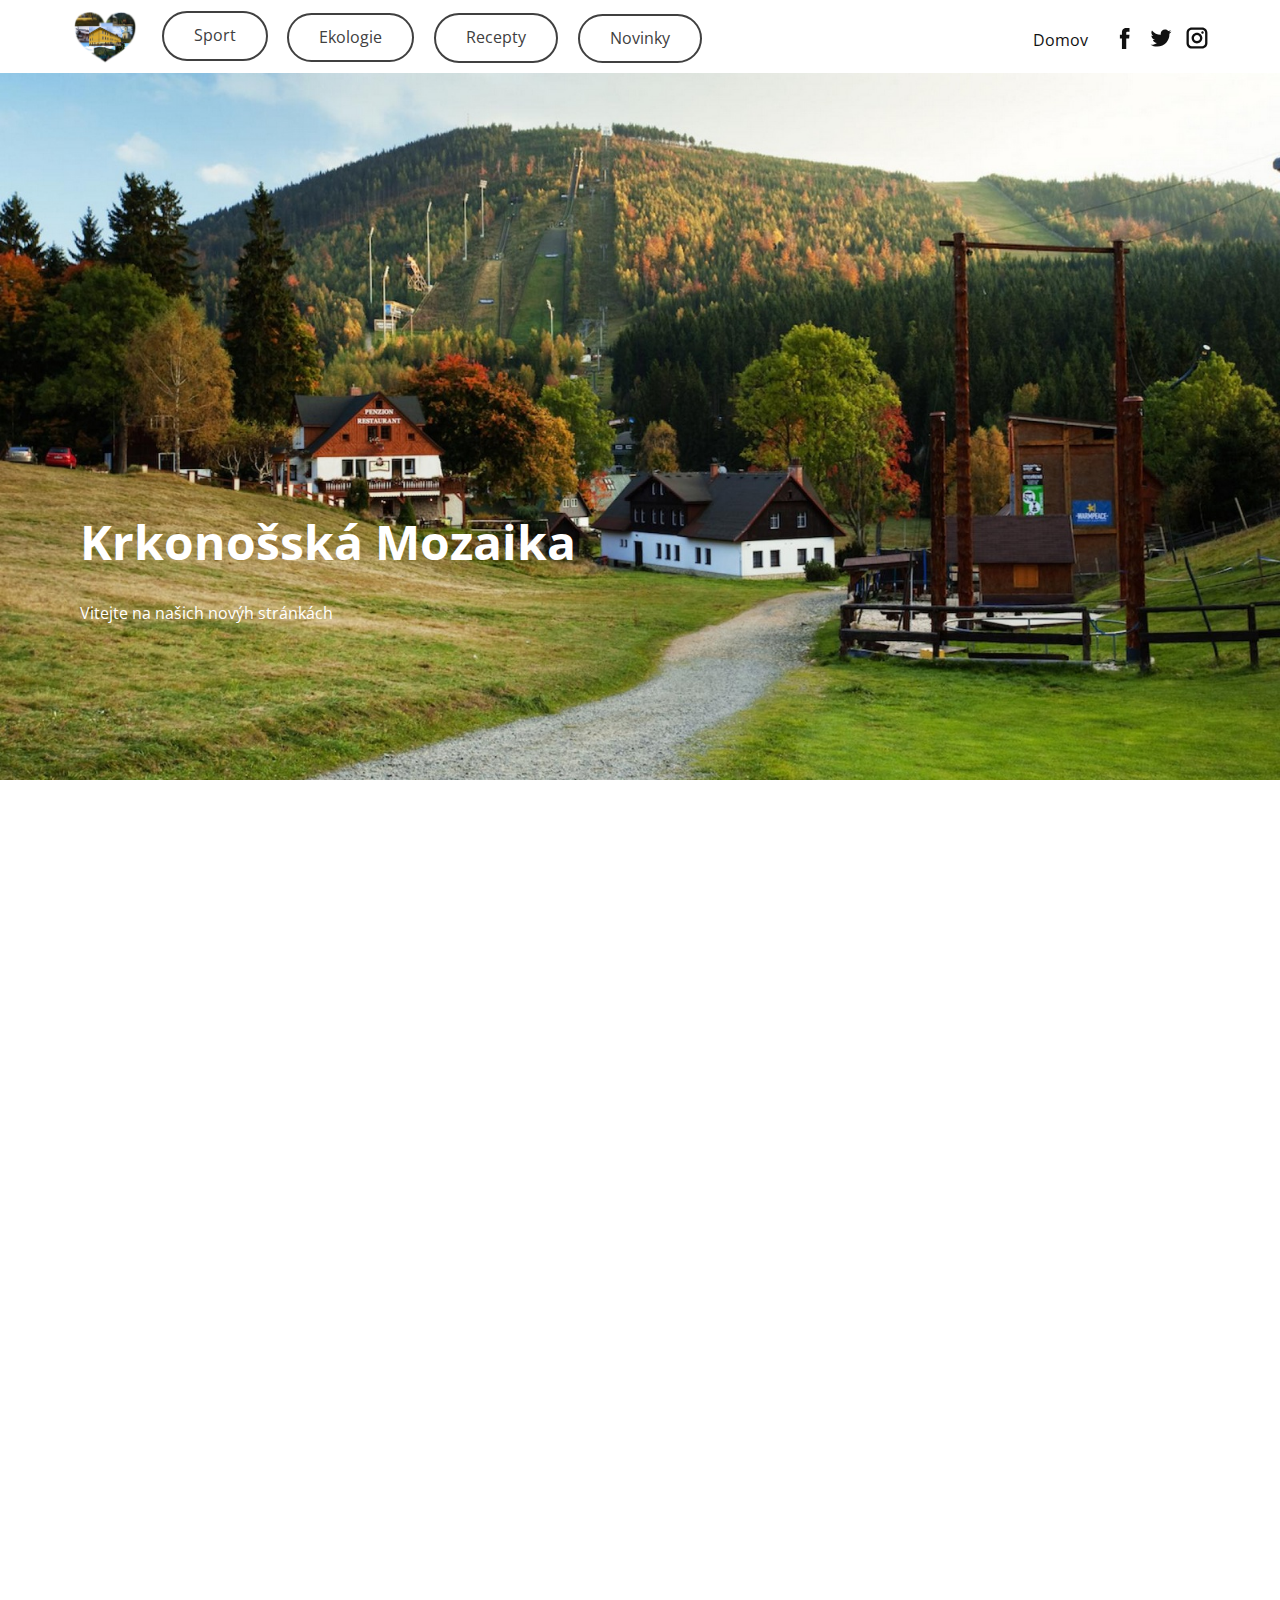
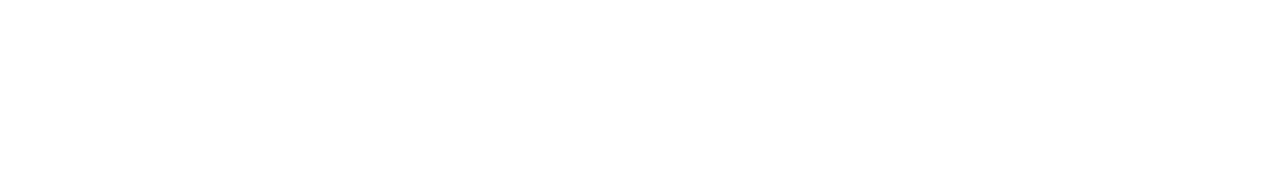
<file: Krkonošská-Mozaika.html>
<!DOCTYPE html>
<html style="font-size: 16px;">
  <head>
    <meta name="viewport" content="width=device-width, initial-scale=1.0">
    <meta charset="utf-8">
    <meta name="keywords" content="">
    <meta name="description" content="">
    <meta name="page_type" content="np-template-header-footer-from-plugin">
    <title>Krkonošská Mozaika</title>
    <link rel="stylesheet" href="nicepage.css" media="screen">
<link rel="stylesheet" href="Krkonošská-Mozaika.css" media="screen">
    <script class="u-script" type="text/javascript" src="jquery.js" defer=""></script>
    <script class="u-script" type="text/javascript" src="nicepage.js" defer=""></script>
    <link rel="icon" href="images/favicon.png">
    <link id="u-google-font" rel="stylesheet" href="https://fonts.googleapis.com/css?family=Roboto:100,100i,300,300i,400,400i,500,500i,700,700i,900,900i|Open+Sans:300,300i,400,400i,600,600i,700,700i,800,800i">
    
    
    
    <script type="application/ld+json">{
		"@context": "http://schema.org",
		"@type": "Organization",
		"name": "Krkonošská Mozaika",
		"url": "index.html",
		"logo": "images/Untitled1.png",
		"sameAs": []
}</script>
    <meta property="og:title" content="Krkonošská Mozaika">
    <meta property="og:type" content="website">
    <meta name="theme-color" content="#478ac9">
    <link rel="canonical" href="index.html">
    <meta property="og:url" content="index.html">
  </head>
  <body class="u-body"><header class="u-align-center-sm u-align-center-xs u-clearfix u-header u-header" id="sec-82af"><div class="u-clearfix u-sheet u-sheet-1">
        <nav class="u-align-left u-hidden-lg u-hidden-xl u-menu u-menu-dropdown u-offcanvas u-menu-1">
          <div class="menu-collapse" style="font-size: 1rem;">
            <a class="u-button-style u-nav-link" href="#">
              <svg class="u-svg-link" preserveAspectRatio="xMidYMin slice" viewBox="0 0 302 302" style="undefined"><use xmlns:xlink="http://www.w3.org/1999/xlink" xlink:href="#svg-8a8f"></use></svg>
              <svg xmlns="http://www.w3.org/2000/svg" xmlns:xlink="http://www.w3.org/1999/xlink" version="1.1" id="svg-8a8f" x="0px" y="0px" viewBox="0 0 302 302" style="enable-background:new 0 0 302 302;" xml:space="preserve" class="u-svg-content"><g><rect y="36" width="302" height="30"></rect><rect y="236" width="302" height="30"></rect><rect y="136" width="302" height="30"></rect>
</g><g></g><g></g><g></g><g></g><g></g><g></g><g></g><g></g><g></g><g></g><g></g><g></g><g></g><g></g><g></g></svg>
            </a>
          </div>
          <div class="u-custom-menu u-nav-container">
            <ul class="u-nav u-unstyled u-nav-1"><li class="u-nav-item"><a class="u-button-style u-nav-link" href="Home.html">Domov</a>
</li><li class="u-nav-item"><a class="u-button-style u-nav-link" href="Sport.html">Sport</a>
</li></ul>
          </div>
          <div class="u-custom-menu u-nav-container-collapse">
            <div class="u-align-center u-black u-container-style u-inner-container-layout u-opacity u-opacity-95 u-sidenav">
              <div class="u-menu-close"></div>
              <ul class="u-align-center u-nav u-popupmenu-items u-unstyled u-nav-2"><li class="u-nav-item"><a class="u-button-style u-nav-link" href="Home.html">Domov</a>
</li><li class="u-nav-item"><a class="u-button-style u-nav-link" href="Sport.html">Sport</a>
</li></ul>
            </div>
            <div class="u-black u-menu-overlay u-opacity u-opacity-70"></div>
          </div>
        </nav>
        <a href="#" class="u-image u-logo u-image-1" data-image-width="530" data-image-height="446">
          <img src="images/Untitled1.png" class="u-logo-image u-logo-image-1" data-image-width="63">
        </a>
        <div class="u-social-icons u-spacing-10 u-social-icons-1">
          <a class="u-social-url" target="_blank" href="">
            <span class="u-icon u-icon-circle u-social-facebook u-social-type-logo u-icon-1">
              <svg class="u-svg-link" preserveAspectRatio="xMidYMin slice" viewBox="0 0 112 112" style=""><use xmlns:xlink="http://www.w3.org/1999/xlink" xlink:href="#svg-f98d"></use></svg>
              <svg x="0px" y="0px" viewBox="0 0 112 112" id="svg-f98d" class="u-svg-content"><path d="M75.5,28.8H65.4c-1.5,0-4,0.9-4,4.3v9.4h13.9l-1.5,15.8H61.4v45.1H42.8V58.3h-8.8V42.4h8.8V32.2 c0-7.4,3.4-18.8,18.8-18.8h13.8v15.4H75.5z"></path></svg>
            </span>
          </a>
          <a class="u-social-url" target="_blank" href="">
            <span class="u-icon u-icon-circle u-social-twitter u-social-type-logo u-icon-2">
              <svg class="u-svg-link" preserveAspectRatio="xMidYMin slice" viewBox="0 0 112 112" style=""><use xmlns:xlink="http://www.w3.org/1999/xlink" xlink:href="#svg-6e66"></use></svg>
              <svg x="0px" y="0px" viewBox="0 0 112 112" id="svg-6e66" class="u-svg-content"><path d="M92.2,38.2c0,0.8,0,1.6,0,2.3c0,24.3-18.6,52.4-52.6,52.4c-10.6,0.1-20.2-2.9-28.5-8.2 c1.4,0.2,2.9,0.2,4.4,0.2c8.7,0,16.7-2.9,23-7.9c-8.1-0.2-14.9-5.5-17.3-12.8c1.1,0.2,2.4,0.2,3.4,0.2c1.6,0,3.3-0.2,4.8-0.7 c-8.4-1.6-14.9-9.2-14.9-18c0-0.2,0-0.2,0-0.2c2.5,1.4,5.4,2.2,8.4,2.3c-5-3.3-8.3-8.9-8.3-15.4c0-3.4,1-6.5,2.5-9.2 c9.1,11.1,22.7,18.5,38,19.2c-0.2-1.4-0.4-2.8-0.4-4.3c0.1-10,8.3-18.2,18.5-18.2c5.4,0,10.1,2.2,13.5,5.7c4.3-0.8,8.1-2.3,11.7-4.5 c-1.4,4.3-4.3,7.9-8.1,10.1c3.7-0.4,7.3-1.4,10.6-2.9C98.9,32.3,95.7,35.5,92.2,38.2z"></path></svg>
            </span>
          </a>
          <a class="u-social-url" target="_blank" href="">
            <span class="u-icon u-icon-circle u-social-instagram u-social-type-logo u-icon-3">
              <svg class="u-svg-link" preserveAspectRatio="xMidYMin slice" viewBox="0 0 112 112" style=""><use xmlns:xlink="http://www.w3.org/1999/xlink" xlink:href="#svg-f0a3"></use></svg>
              <svg x="0px" y="0px" viewBox="0 0 112 112" id="svg-f0a3" class="u-svg-content"><path d="M55.9,32.9c-12.8,0-23.2,10.4-23.2,23.2s10.4,23.2,23.2,23.2s23.2-10.4,23.2-23.2S68.7,32.9,55.9,32.9z M55.9,69.4c-7.4,0-13.3-6-13.3-13.3c-0.1-7.4,6-13.3,13.3-13.3s13.3,6,13.3,13.3C69.3,63.5,63.3,69.4,55.9,69.4z"></path><path d="M79.7,26.8c-3,0-5.4,2.5-5.4,5.4s2.5,5.4,5.4,5.4c3,0,5.4-2.5,5.4-5.4S82.7,26.8,79.7,26.8z"></path><path d="M78.2,11H33.5C21,11,10.8,21.3,10.8,33.7v44.7c0,12.6,10.2,22.8,22.7,22.8h44.7c12.6,0,22.7-10.2,22.7-22.7 V33.7C100.8,21.1,90.6,11,78.2,11z M91,78.4c0,7.1-5.8,12.8-12.8,12.8H33.5c-7.1,0-12.8-5.8-12.8-12.8V33.7 c0-7.1,5.8-12.8,12.8-12.8h44.7c7.1,0,12.8,5.8,12.8,12.8V78.4z"></path></svg>
            </span>
          </a>
        </div>
        <a href="Sport.html" class="u-border-2 u-border-active-grey-75 u-border-grey-75 u-border-hover-grey-75 u-border-radius-50 u-btn u-btn-round u-button-style u-hidden-md u-hidden-sm u-hidden-xs u-none u-btn-1">Sport</a>
        <a href="Ekologie.html" class="u-border-2 u-border-active-grey-75 u-border-grey-75 u-border-hover-grey-75 u-border-radius-50 u-btn u-btn-round u-button-style u-hidden-md u-hidden-sm u-hidden-xs u-none u-btn-2">Ekologie</a>
        <a href="#" class="u-border-2 u-border-active-grey-75 u-border-grey-75 u-border-hover-grey-75 u-border-radius-50 u-btn u-btn-round u-button-style u-hidden-md u-hidden-sm u-hidden-xs u-none u-btn-3">Recepty</a>
        <a href="#" class="u-border-2 u-border-active-grey-75 u-border-grey-75 u-border-hover-grey-75 u-border-radius-50 u-btn u-btn-round u-button-style u-hidden-md u-hidden-sm u-hidden-xs u-none u-btn-4">Novinky
          <br>
        </a>
        <a href="Krkonošská-Mozaika.html" class="u-active-none u-btn u-btn-rectangle u-button-style u-hidden-md u-hidden-sm u-hidden-xs u-hover-none u-none u-btn-5">Domov</a>
      </div></header>
    <section class="u-clearfix u-image u-section-1" id="sec-3649" data-image-width="1600" data-image-height="1068">
      <div class="u-clearfix u-sheet u-sheet-1">
        <p class="u-text u-text-white u-text-1">Krkonošská Mozaika</p>
        <p class="u-text u-text-default u-text-white u-text-2">Vitejte na našich novýh stránkách</p>
      </div>
    </section>
    <section class="u-clearfix u-section-2" id="sec-5feb">
      <div class="u-clearfix u-sheet u-sheet-1"></div>
    </section>
    <section class="u-clearfix u-section-3" id="sec-9b87">
      <div class="u-clearfix u-sheet u-sheet-1"></div>
    </section>
    

    
    </section>
  </body>
</html>
</file>
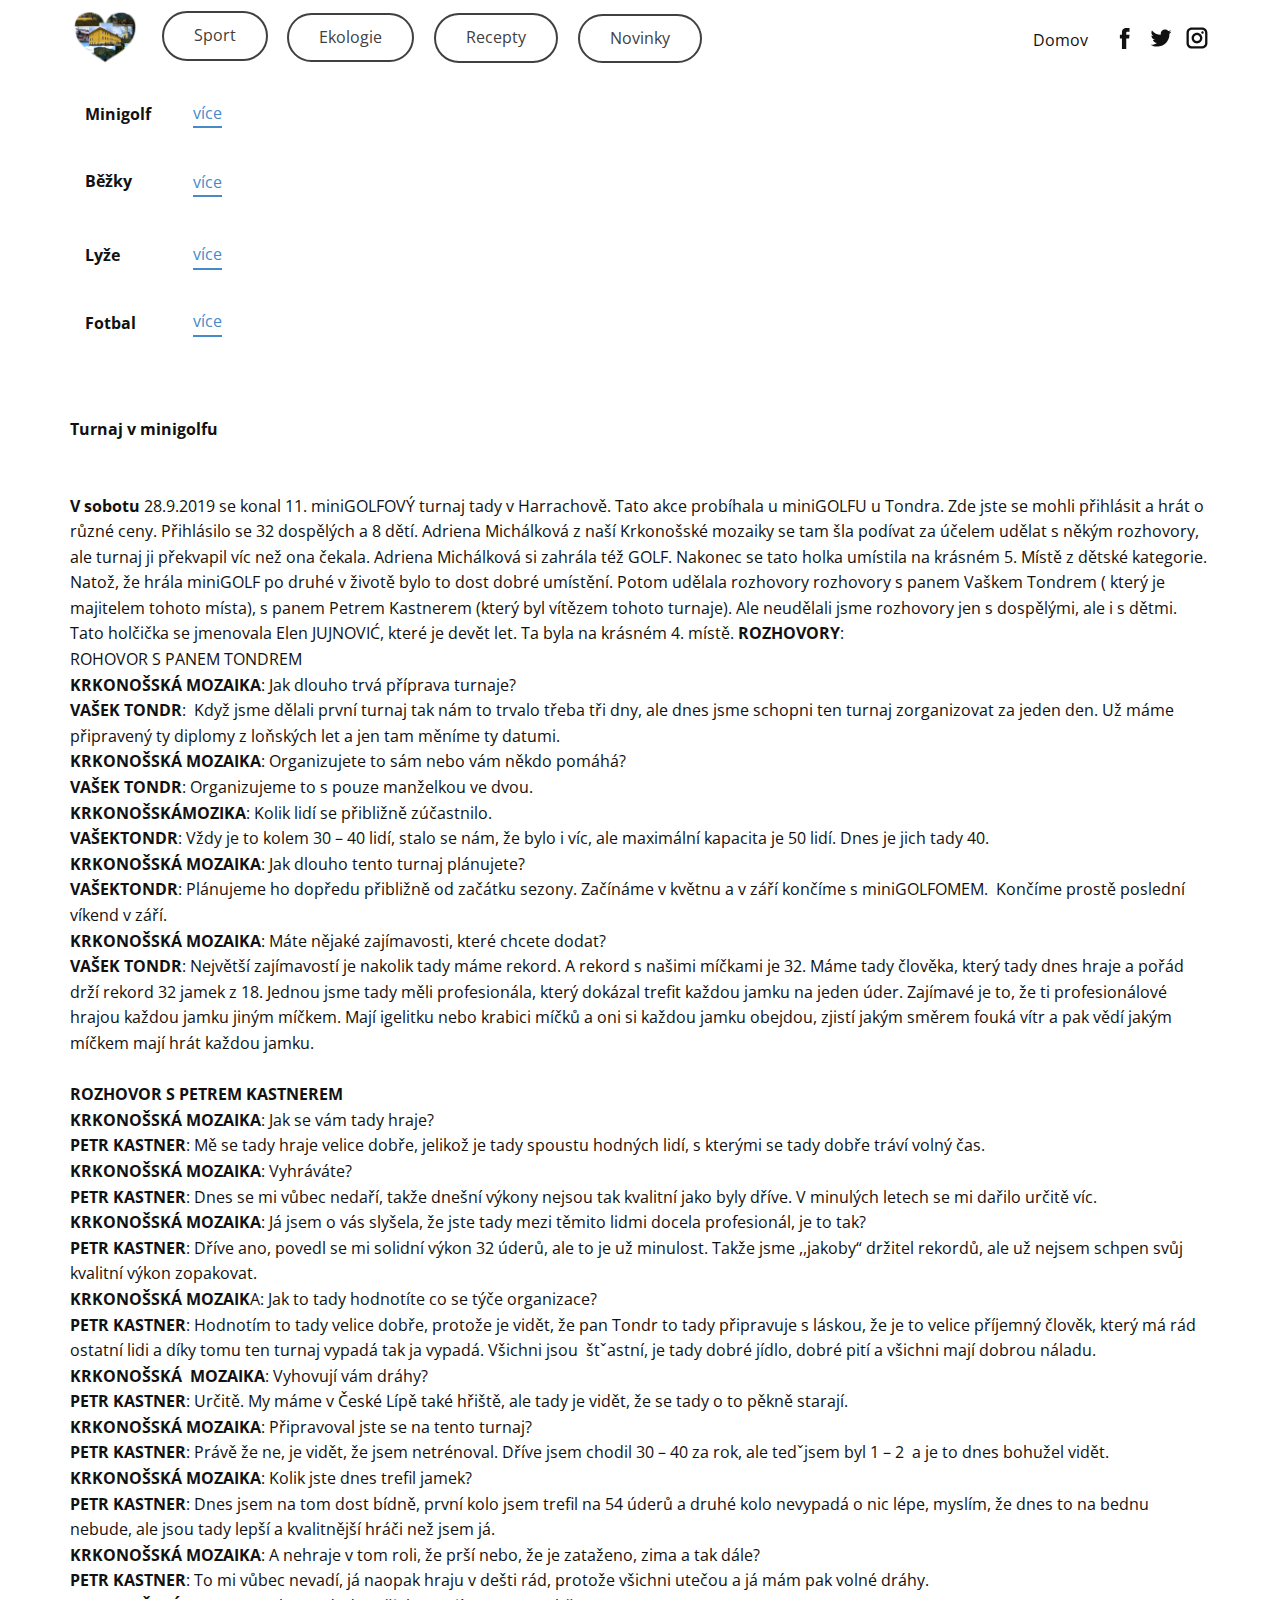
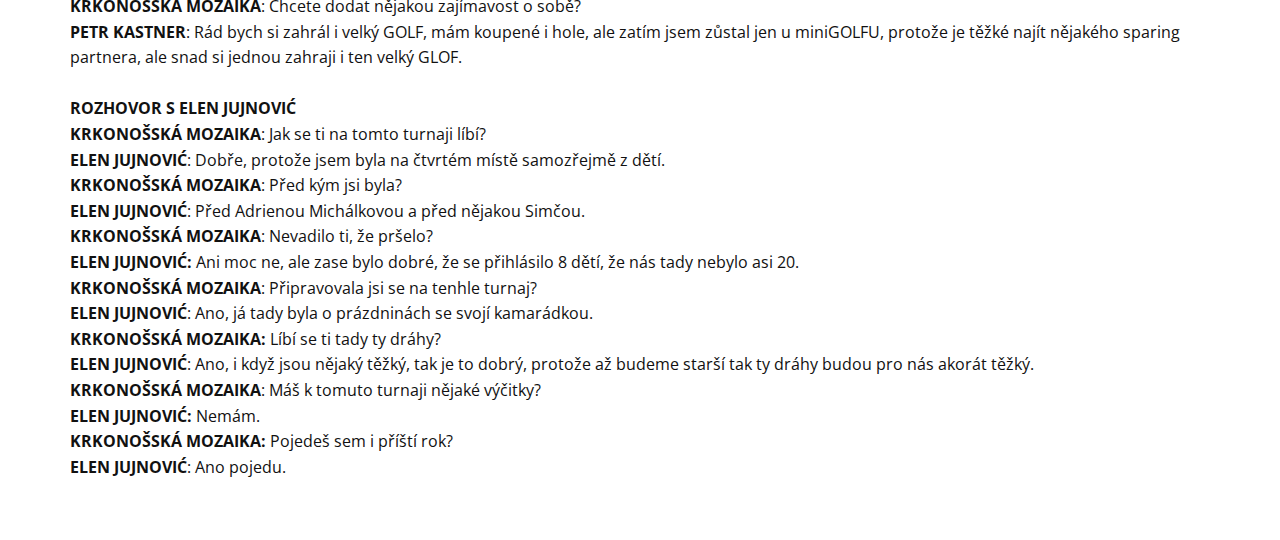
<file: Sport.html>
<!DOCTYPE html>
<html style="font-size: 16px;">
  <head>
    <meta name="viewport" content="width=device-width, initial-scale=1.0">
    <meta charset="utf-8">
    <meta name="keywords" content="">
    <meta name="description" content="">
    <meta name="page_type" content="np-template-header-footer-from-plugin">
    <title>Sport</title>
    <link rel="stylesheet" href="nicepage.css" media="screen">
<link rel="stylesheet" href="Sport.css" media="screen">
    <script class="u-script" type="text/javascript" src="jquery.js" defer=""></script>
    <script class="u-script" type="text/javascript" src="nicepage.js" defer=""></script>
    <link rel="icon" href="images/favicon.png">
    <link id="u-google-font" rel="stylesheet" href="https://fonts.googleapis.com/css?family=Roboto:100,100i,300,300i,400,400i,500,500i,700,700i,900,900i|Open+Sans:300,300i,400,400i,600,600i,700,700i,800,800i">
    
    
    <script type="application/ld+json">{
		"@context": "http://schema.org",
		"@type": "Organization",
		"name": "Krkonošská Mozaika",
		"url": "index.html",
		"logo": "images/Untitled1.png",
		"sameAs": []
}</script>
    <meta property="og:title" content="Sport">
    <meta property="og:type" content="website">
    <meta name="theme-color" content="#478ac9">
    <link rel="canonical" href="index.html">
    <meta property="og:url" content="index.html">
  </head>
  <body class="u-body"><header class="u-align-center-sm u-align-center-xs u-clearfix u-header u-header" id="sec-82af"><div class="u-clearfix u-sheet u-sheet-1">
        <nav class="u-align-left u-hidden-lg u-hidden-xl u-menu u-menu-dropdown u-offcanvas u-menu-1">
          <div class="menu-collapse" style="font-size: 1rem;">
            <a class="u-button-style u-nav-link" href="#">
              <svg class="u-svg-link" preserveAspectRatio="xMidYMin slice" viewBox="0 0 302 302" style="undefined"><use xmlns:xlink="http://www.w3.org/1999/xlink" xlink:href="#svg-8a8f"></use></svg>
              <svg xmlns="http://www.w3.org/2000/svg" xmlns:xlink="http://www.w3.org/1999/xlink" version="1.1" id="svg-8a8f" x="0px" y="0px" viewBox="0 0 302 302" style="enable-background:new 0 0 302 302;" xml:space="preserve" class="u-svg-content"><g><rect y="36" width="302" height="30"></rect><rect y="236" width="302" height="30"></rect><rect y="136" width="302" height="30"></rect>
</g><g></g><g></g><g></g><g></g><g></g><g></g><g></g><g></g><g></g><g></g><g></g><g></g><g></g><g></g><g></g></svg>
            </a>
          </div>
          <div class="u-custom-menu u-nav-container">
            <ul class="u-nav u-unstyled u-nav-1"><li class="u-nav-item"><a class="u-button-style u-nav-link" href="Home.html">Domov</a>
</li><li class="u-nav-item"><a class="u-button-style u-nav-link" href="Sport.html">Sport</a>
</li></ul>
          </div>
          <div class="u-custom-menu u-nav-container-collapse">
            <div class="u-align-center u-black u-container-style u-inner-container-layout u-opacity u-opacity-95 u-sidenav">
              <div class="u-menu-close"></div>
              <ul class="u-align-center u-nav u-popupmenu-items u-unstyled u-nav-2"><li class="u-nav-item"><a class="u-button-style u-nav-link" href="Home.html">Domov</a>
</li><li class="u-nav-item"><a class="u-button-style u-nav-link" href="Sport.html">Sport</a>
</li></ul>
            </div>
            <div class="u-black u-menu-overlay u-opacity u-opacity-70"></div>
          </div>
        </nav>
        <a href="#" class="u-image u-logo u-image-1" data-image-width="530" data-image-height="446">
          <img src="images/Untitled1.png" class="u-logo-image u-logo-image-1" data-image-width="63">
        </a>
        <div class="u-social-icons u-spacing-10 u-social-icons-1">
          <a class="u-social-url" target="_blank" href="">
            <span class="u-icon u-icon-circle u-social-facebook u-social-type-logo u-icon-1">
              <svg class="u-svg-link" preserveAspectRatio="xMidYMin slice" viewBox="0 0 112 112" style=""><use xmlns:xlink="http://www.w3.org/1999/xlink" xlink:href="#svg-f98d"></use></svg>
              <svg x="0px" y="0px" viewBox="0 0 112 112" id="svg-f98d" class="u-svg-content"><path d="M75.5,28.8H65.4c-1.5,0-4,0.9-4,4.3v9.4h13.9l-1.5,15.8H61.4v45.1H42.8V58.3h-8.8V42.4h8.8V32.2 c0-7.4,3.4-18.8,18.8-18.8h13.8v15.4H75.5z"></path></svg>
            </span>
          </a>
          <a class="u-social-url" target="_blank" href="">
            <span class="u-icon u-icon-circle u-social-twitter u-social-type-logo u-icon-2">
              <svg class="u-svg-link" preserveAspectRatio="xMidYMin slice" viewBox="0 0 112 112" style=""><use xmlns:xlink="http://www.w3.org/1999/xlink" xlink:href="#svg-6e66"></use></svg>
              <svg x="0px" y="0px" viewBox="0 0 112 112" id="svg-6e66" class="u-svg-content"><path d="M92.2,38.2c0,0.8,0,1.6,0,2.3c0,24.3-18.6,52.4-52.6,52.4c-10.6,0.1-20.2-2.9-28.5-8.2 c1.4,0.2,2.9,0.2,4.4,0.2c8.7,0,16.7-2.9,23-7.9c-8.1-0.2-14.9-5.5-17.3-12.8c1.1,0.2,2.4,0.2,3.4,0.2c1.6,0,3.3-0.2,4.8-0.7 c-8.4-1.6-14.9-9.2-14.9-18c0-0.2,0-0.2,0-0.2c2.5,1.4,5.4,2.2,8.4,2.3c-5-3.3-8.3-8.9-8.3-15.4c0-3.4,1-6.5,2.5-9.2 c9.1,11.1,22.7,18.5,38,19.2c-0.2-1.4-0.4-2.8-0.4-4.3c0.1-10,8.3-18.2,18.5-18.2c5.4,0,10.1,2.2,13.5,5.7c4.3-0.8,8.1-2.3,11.7-4.5 c-1.4,4.3-4.3,7.9-8.1,10.1c3.7-0.4,7.3-1.4,10.6-2.9C98.9,32.3,95.7,35.5,92.2,38.2z"></path></svg>
            </span>
          </a>
          <a class="u-social-url" target="_blank" href="">
            <span class="u-icon u-icon-circle u-social-instagram u-social-type-logo u-icon-3">
              <svg class="u-svg-link" preserveAspectRatio="xMidYMin slice" viewBox="0 0 112 112" style=""><use xmlns:xlink="http://www.w3.org/1999/xlink" xlink:href="#svg-f0a3"></use></svg>
              <svg x="0px" y="0px" viewBox="0 0 112 112" id="svg-f0a3" class="u-svg-content"><path d="M55.9,32.9c-12.8,0-23.2,10.4-23.2,23.2s10.4,23.2,23.2,23.2s23.2-10.4,23.2-23.2S68.7,32.9,55.9,32.9z M55.9,69.4c-7.4,0-13.3-6-13.3-13.3c-0.1-7.4,6-13.3,13.3-13.3s13.3,6,13.3,13.3C69.3,63.5,63.3,69.4,55.9,69.4z"></path><path d="M79.7,26.8c-3,0-5.4,2.5-5.4,5.4s2.5,5.4,5.4,5.4c3,0,5.4-2.5,5.4-5.4S82.7,26.8,79.7,26.8z"></path><path d="M78.2,11H33.5C21,11,10.8,21.3,10.8,33.7v44.7c0,12.6,10.2,22.8,22.7,22.8h44.7c12.6,0,22.7-10.2,22.7-22.7 V33.7C100.8,21.1,90.6,11,78.2,11z M91,78.4c0,7.1-5.8,12.8-12.8,12.8H33.5c-7.1,0-12.8-5.8-12.8-12.8V33.7 c0-7.1,5.8-12.8,12.8-12.8h44.7c7.1,0,12.8,5.8,12.8,12.8V78.4z"></path></svg>
            </span>
          </a>
        </div>
        <a href="Sport.html" class="u-border-2 u-border-active-grey-75 u-border-grey-75 u-border-hover-grey-75 u-border-radius-50 u-btn u-btn-round u-button-style u-hidden-md u-hidden-sm u-hidden-xs u-none u-btn-1">Sport</a>
        <a href="Ekologie.html" class="u-border-2 u-border-active-grey-75 u-border-grey-75 u-border-hover-grey-75 u-border-radius-50 u-btn u-btn-round u-button-style u-hidden-md u-hidden-sm u-hidden-xs u-none u-btn-2">Ekologie</a>
        <a href="#" class="u-border-2 u-border-active-grey-75 u-border-grey-75 u-border-hover-grey-75 u-border-radius-50 u-btn u-btn-round u-button-style u-hidden-md u-hidden-sm u-hidden-xs u-none u-btn-3">Recepty</a>
        <a href="#" class="u-border-2 u-border-active-grey-75 u-border-grey-75 u-border-hover-grey-75 u-border-radius-50 u-btn u-btn-round u-button-style u-hidden-md u-hidden-sm u-hidden-xs u-none u-btn-4">Novinky
          <br>
        </a>
        <a href="Krkonošská-Mozaika.html" class="u-active-none u-btn u-btn-rectangle u-button-style u-hidden-md u-hidden-sm u-hidden-xs u-hover-none u-none u-btn-5">Domov</a>
      </div></header>
    <section class="u-clearfix u-section-1" id="sec-9616">
      <div class="u-clearfix u-sheet u-sheet-1">
        <p class="u-text u-text-1">Minigolf</p>
        <a href="#sec-bcc5" class="u-active-none u-border-2 u-border-palette-1-base u-btn u-btn-rectangle u-button-style u-hover-none u-none u-btn-1">více</a>
        <p class="u-text u-text-2">Běžky</p>
        <a href="#" class="u-active-none u-border-2 u-border-palette-1-base u-btn u-btn-rectangle u-button-style u-hover-none u-none u-btn-2">více</a>
        <p class="u-text u-text-3">Lyže</p>
        <a href="#" class="u-active-none u-border-2 u-border-palette-1-base u-btn u-btn-rectangle u-button-style u-hover-none u-none u-btn-3">více</a>
        <p class="u-text u-text-4">Fotbal</p>
        <a href="#" class="u-active-none u-border-2 u-border-palette-1-base u-btn u-btn-rectangle u-button-style u-hover-none u-none u-btn-4">více</a>
      </div>
    </section>
    <section class="u-clearfix u-section-2" id="sec-bcc5">
      <div class="u-clearfix u-sheet u-sheet-1">
        <p class="u-text u-text-default u-text-1">
          <b>Turnaj v minigolfu
            <br>
            <br>
          </b>
          <br>
          <b>V&nbsp;sobotu&nbsp;</b>28.9.2019 se konal 11. miniGOLFOVÝ turnaj tady v&nbsp;Harrachově. Tato akce probíhala u miniGOLFU u Tondra. Zde jste se mohli přihlásit a hrát o různé ceny. Přihlásilo se 32 dospělých a 8 dětí. Adriena Michálková z&nbsp;naší Krkonošské mozaiky se tam šla podívat za účelem udělat s&nbsp;někým rozhovory, ale turnaj ji překvapil víc než ona čekala. Adriena Michálková si zahrála též GOLF. Nakonec se tato holka umístila na krásném 5. Místě z&nbsp;dětské kategorie. Natož, že hrála miniGOLF po druhé v&nbsp;životě bylo to dost dobré umístění. Potom udělala rozhovory rozhovory s&nbsp;panem Vaškem Tondrem ( který je majitelem tohoto místa), s&nbsp;panem Petrem Kastnerem (který byl vítězem tohoto turnaje). Ale neudělali jsme rozhovory jen s&nbsp;dospělými, ale i s&nbsp;dětmi. Tato holčička se jmenovala Elen JUJNOVIĆ, které je devět let. Ta byla na krásném 4. místě.
          <b>ROZHOVORY</b>:
          <br>ROHOVOR S&nbsp;PANEM TONDREM
          <br>
          <b>KRKONOŠSKÁ MOZAIKA</b>: Jak dlouho trvá příprava turnaje?
          <br>
          <b>VAŠEK TONDR</b>:&nbsp; Když jsme dělali první turnaj tak nám to trvalo třeba tři dny, ale dnes jsme schopni ten turnaj zorganizovat za jeden den. Už máme připravený ty diplomy z&nbsp;loňských let a jen tam měníme ty datumi.
          <br>
          <b>KRKONOŠSKÁ MOZAIKA</b>: Organizujete to sám nebo vám někdo pomáhá?
          <br>
          <b>VAŠEK TONDR</b>: Organizujeme to s pouze&nbsp;manželkou ve dvou.
          <br>
          <b>KRKONOŠSKÁ</b>
          <b>MOZIKA</b>: Kolik lidí se přibližně zúčastnilo.
          <br>
          <b>VAŠEK</b>
          <b>TONDR</b>: Vždy je to kolem 30 – 40 lidí, stalo se nám, že bylo i víc, ale maximální kapacita je 50 lidí. Dnes je jich tady 40.
          <br>
          <b>KRKONOŠSKÁ MOZAIKA</b>: Jak dlouho tento turnaj plánujete?
          <br>
          <b>VAŠEK</b>
          <b>TONDR</b>: Plánujeme ho dopředu přibližně od začátku sezony. Začínáme v&nbsp;květnu a v&nbsp;září končíme s&nbsp;miniGOLFOMEM.&nbsp; Končíme prostě poslední víkend v&nbsp;září.
          <br>
          <b>KRKONOŠSKÁ MOZAIKA</b>: Máte nějaké zajímavosti, které chcete dodat?
          <br>
          <b>VAŠEK TONDR</b>: Největší zajímavostí je nakolik tady máme rekord. A rekord s&nbsp;našimi míčkami je 32. Máme tady člověka, který tady dnes hraje a pořád drží rekord 32 jamek z&nbsp;18. Jednou jsme tady měli profesionála, který dokázal trefit každou jamku na jeden úder. Zajímavé je to, že ti profesionálové hrajou každou jamku jiným míčkem. Mají igelitku nebo krabici míčků a oni si každou jamku obejdou, zjistí jakým směrem fouká vítr a pak vědí jakým míčkem mají hrát každou jamku.
          <br>
          <br>
          <b>ROZHOVOR S&nbsp;PETREM KASTNEREM</b>
          <br>
          <b>KRKONOŠSKÁ MOZAIKA</b>: Jak se vám tady hraje?
          <br>
          <b>PETR KASTNER</b>: Mě se tady hraje velice dobře, jelikož je tady spoustu hodných lidí, s&nbsp;kterými se tady dobře tráví volný čas.&nbsp;
          <br>
          <b>KRKONOŠSKÁ MOZAIKA</b>: Vyhráváte?
          <br>
          <b>PETR KASTNER</b>: Dnes se mi vůbec nedaří, takže dnešní výkony nejsou tak kvalitní jako byly dříve. V&nbsp;minulých letech se mi dařilo určitě víc.
          <br>
          <b>KRKONOŠSKÁ MOZAIKA</b>: Já jsem o vás slyšela, že jste tady mezi těmito lidmi docela profesionál, je to tak?
          <br>
          <b>PETR KASTNER</b>: Dříve ano, povedl se mi solidní výkon 32 úderů, ale to je už minulost. Takže jsme ,,jakoby“ držitel rekordů, ale už nejsem schpen svůj kvalitní výkon zopakovat.
          <br>
          <b>KRKONOŠSKÁ MOZAIK</b>A: Jak to tady hodnotíte co se týče organizace?
          <br>
          <b>PETR KASTNER</b>: Hodnotím to tady velice dobře, protože je vidět, že pan Tondr to tady připravuje s&nbsp;láskou, že je to velice příjemný člověk, který má rád ostatní lidi a díky tomu ten turnaj vypadá tak ja vypadá. Všichni jsou&nbsp; štˇastní, je tady dobré jídlo, dobré pití a všichni mají dobrou náladu.
          <br>
          <b>KRKONOŠSKÁ&nbsp; MOZAIKA</b>: Vyhovují vám dráhy?
          <br>
          <b>PETR KASTNER</b>: Určitě. My máme v&nbsp;České Lípě také hřiště, ale tady je vidět, že se tady o to pěkně starají.
          <br>
          <b>KRKONOŠSKÁ MOZAIKA</b>: Připravoval jste se na tento turnaj?
          <br>
          <b>PETR KASTNER</b>: Právě že ne, je vidět, že jsem netrénoval. Dříve jsem chodil 30 – 40 za rok, ale tedˇjsem byl 1 – 2&nbsp; a je to dnes bohužel vidět.
          <br>
          <b>KRKONOŠSKÁ MOZAIKA</b>: Kolik jste dnes trefil jamek?
          <br>
          <b>PETR KASTNER</b>: Dnes jsem na tom dost bídně, první kolo jsem trefil na 54 úderů a druhé kolo nevypadá o nic lépe, myslím, že dnes to na bednu nebude, ale jsou tady lepší a kvalitnější hráči než jsem já.
          <br>
          <b>KRKONOŠSKÁ MOZAIKA</b>: A nehraje v&nbsp;tom roli, že prší nebo, že je zataženo, zima a tak dále?
          <br>
          <b>PETR KASTNER</b>: To mi vůbec nevadí, já naopak hraju v&nbsp;dešti rád, protože všichni utečou a já mám pak volné dráhy.
          <br>
          <b>KRKONOŠSKÁ MOZAIKA</b>: Chcete dodat nějakou zajímavost o sobě?
          <br>
          <b>PETR KASTNER</b>: Rád bych si zahrál i velký GOLF, mám koupené i hole, ale zatím jsem zůstal jen u miniGOLFU, protože je těžké najít nějakého sparing partnera, ale snad si jednou zahraji i ten velký GLOF.
          <br>
          <br>
          <b>ROZHOVOR S&nbsp;ELEN JUJNOVIĆ</b>
          <br>
          <b>KRKONOŠSKÁ MOZAIKA</b>: Jak se ti na tomto turnaji líbí?
          <br>
          <b>ELEN JUJNOVIĆ</b>: Dobře, protože jsem byla na čtvrtém místě samozřejmě z&nbsp;dětí.
          <br>
          <b>KRKONOŠSKÁ MOZAIKA</b>: Před kým jsi byla?
          <br>
          <b>ELEN JUJNOVIĆ</b>: Před Adrienou Michálkovou a před nějakou Simčou.
          <br>
          <b>KRKONOŠSKÁ MOZAIKA</b>: Nevadilo ti, že pršelo?
          <br>
          <b>ELEN JUJNOVIĆ:&nbsp;</b>Ani moc ne, ale zase bylo dobré, že se přihlásilo 8 dětí, že nás tady nebylo asi 20.
          <br>
          <b>KRKONOŠSKÁ MOZAIKA</b>: Připravovala jsi se na tenhle turnaj?
          <br>
          <b>ELEN JUJNOVIĆ</b>: Ano, já tady byla o prázdninách se svojí kamarádkou.
          <br>
          <b>KRKONOŠSKÁ MOZAIKA:&nbsp;</b>Líbí se ti tady ty dráhy?
          <br>
          <b>ELEN JUJNOVIĆ</b>: Ano, i když jsou nějaký těžký, tak je to dobrý, protože až budeme starší tak ty dráhy budou pro nás akorát těžký.&nbsp;
          <br>
          <b>KRKONOŠSKÁ MOZAIKA</b>: Máš k&nbsp;tomuto turnaji nějaké výčitky?
          <br>
          <b>ELEN JUJNOVIĆ:</b>&nbsp;Nemám.
          <br>
          <b>KRKONOŠSKÁ MOZAIKA:&nbsp;</b>Pojedeš sem i příští rok?
          <br>
          <b>ELEN JUJNOVIĆ</b>: Ano pojedu.
        </p>
      </div>
    </section>
    
    

    </section>
  </body>
</html>
</file>
<file: Krkonošská-Mozaika.css>
.u-section-1 {background-image: url("images/harrachovleto.31776.big.jpg")}
.u-section-1 .u-sheet-1 {min-height: 707px}
.u-section-1 .u-text-1 {font-weight: 700; font-size: 3rem; margin: 431px 534px 0 10px}
.u-section-1 .u-text-2 {margin: 20px 534px 60px 10px} 

@media (max-width: 1199px){ .u-section-1 .u-sheet-1 {min-height: 583px}
.u-section-1 .u-text-1 {margin-right: 344px; margin-left: 0}
.u-section-1 .u-text-2 {margin-right: 344px; margin-left: 0} }

@media (max-width: 991px){ .u-section-1 .u-sheet-1 {min-height: 447px}
.u-section-1 .u-text-1 {margin-right: 124px}
.u-section-1 .u-text-2 {margin-right: 124px} }

@media (max-width: 767px){ .u-section-1 .u-sheet-1 {min-height: 335px}
.u-section-1 .u-text-1 {margin-right: 0}
.u-section-1 .u-text-2 {margin-right: 0} }

@media (max-width: 575px){ .u-section-1 .u-sheet-1 {min-height: 655px} }.u-section-2 .u-sheet-1 {min-height: 500px} 

@media (max-width: 575px){ .u-section-2 .u-sheet-1 {min-height: 449px} }.u-section-3 .u-sheet-1 {min-height: 500px}
</file>
<file: Ekologie.css>
.u-section-1 .u-sheet-1 {min-height: 500px}
.u-section-1 .u-text-1 {font-weight: 700; margin: 20px 0 0}
.u-section-1 .u-btn-1 {background-image: none; border-style: none none solid; margin: -26px auto 0 158px; padding: 0}
.u-section-1 .u-text-2 {font-weight: 700; margin: 19px 0 0}
.u-section-1 .u-btn-2 {background-image: none; border-style: none none solid; font-weight: normal; margin: -27px auto 60px 158px; padding: 0} 

@media (max-width: 1199px){ .u-section-1 .u-btn-1 {margin-top: -28px; margin-left: 152px}
.u-section-1 .u-text-2 {margin-top: 21px; margin-right: auto}
.u-section-1 .u-btn-2 {margin-left: 152px} }

@media (max-width: 991px){ .u-section-1 .u-btn-1 {margin-top: -27px; margin-left: 148px}
.u-section-1 .u-text-2 {margin-top: 20px}
.u-section-1 .u-btn-2 {font-weight: 700; margin-left: 147px} }

@media (max-width: 767px){ .u-section-1 .u-text-1 {width: auto; margin-right: auto; margin-left: 20px}
.u-section-1 .u-btn-1 {margin-top: -25px; margin-left: 176px}
.u-section-1 .u-text-2 {width: auto; margin-top: 18px; margin-left: 15px}
.u-section-1 .u-btn-2 {margin-left: 176px} }

@media (max-width: 575px){ .u-section-1 .u-text-1 {margin-left: 0}
.u-section-1 .u-btn-1 {margin-top: -27px; margin-left: 148px}
.u-section-1 .u-text-2 {margin-top: 20px; margin-left: 0}
.u-section-1 .u-btn-2 {margin-left: 148px} }
</file>
<file: Home.css>
.u-section-1 {background-image: url("images/harrachovleto.31776.big.jpg")}
.u-section-1 .u-sheet-1 {min-height: 707px}
.u-section-1 .u-text-1 {font-weight: 700; font-size: 3rem; margin: 431px 534px 0 10px}
.u-section-1 .u-text-2 {margin: 20px 534px 60px 10px} 

@media (max-width: 1199px){ .u-section-1 .u-sheet-1 {min-height: 583px}
.u-section-1 .u-text-1 {margin-right: 344px; margin-left: 0}
.u-section-1 .u-text-2 {margin-right: 344px; margin-left: 0} }

@media (max-width: 991px){ .u-section-1 .u-sheet-1 {min-height: 447px}
.u-section-1 .u-text-1 {margin-right: 124px}
.u-section-1 .u-text-2 {margin-right: 124px} }

@media (max-width: 767px){ .u-section-1 .u-sheet-1 {min-height: 335px}
.u-section-1 .u-text-1 {margin-right: 0}
.u-section-1 .u-text-2 {margin-right: 0} }

@media (max-width: 575px){ .u-section-1 .u-sheet-1 {min-height: 655px} }.u-section-2 .u-sheet-1 {min-height: 500px} 

@media (max-width: 575px){ .u-section-2 .u-sheet-1 {min-height: 449px} }.u-section-3 .u-sheet-1 {min-height: 500px}
</file>
<file: Page-1.css>
.u-section-1 {background-image: linear-gradient(0deg, rgba(0,0,0,0.4), rgba(0,0,0,0.4)), url("images/skokanskemustkyharrachov.33469.big.jpg")}
.u-section-1 .u-sheet-1 {min-height: 800px}
.u-section-1 .u-text-1 {font-size: 4.5rem; margin: 338px 381px 0 19px}
.u-section-1 .u-text-2 {margin: 47px auto 60px 43px} 

@media (max-width: 1199px){ .u-section-1 .u-sheet-1 {min-height: 660px}
.u-section-1 .u-text-1 {margin-right: 200px; margin-left: 0}
.u-section-1 .u-text-2 {margin-left: 0; font-size: 1rem} }

@media (max-width: 991px){ .u-section-1 .u-sheet-1 {min-height: 506px}
.u-section-1 .u-text-1 {margin-right: 0} }

@media (max-width: 767px){ .u-section-1 .u-sheet-1 {min-height: 359px} }

@media (max-width: 575px){ .u-section-1 .u-sheet-1 {min-height: 219px}
.u-section-1 .u-text-1 {margin-top: 253px; margin-right: 10px; margin-left: 10px; font-size: 3rem; width: auto}
.u-section-1 .u-text-2 {margin-top: 22px; margin-left: 19px; width: auto; font-size: 0.875rem} }.u-section-2 .u-sheet-1 {min-height: 730px}
.u-section-2 .u-layout-wrap-1 {pointer-events: auto; margin: 70px 0 60px}
.u-section-2 .u-image-1 {min-height: 600px; pointer-events: auto; background-position: 50% 50%; background-image: url("images/minigolftondr.31281.big.jpg")}
.u-section-2 .u-container-layout-1 {padding: 30px 60px}
.u-section-2 .u-layout-cell-2 {min-height: 600px; pointer-events: auto}
.u-section-2 .u-container-layout-2 {padding: 30px 60px}
.u-section-2 .u-text-1 {margin: 12px 0 0}
.u-section-2 .u-text-2 {margin: 33px 0 0}
.u-section-2 .u-link-1 {margin: 33px auto 0 0} 

@media (max-width: 1199px){ .u-section-2 .u-sheet-1 {min-height: 100px}
.u-section-2 .u-layout-wrap-1 {margin-right: initial; margin-left: initial}
.u-section-2 .u-image-1 {min-height: 495px}
.u-section-2 .u-layout-cell-2 {min-height: 495px} }

@media (max-width: 991px){ .u-section-2 .u-image-1 {min-height: 379px}
.u-section-2 .u-container-layout-1 {padding-left: 30px; padding-right: 30px}
.u-section-2 .u-layout-cell-2 {min-height: 100px}
.u-section-2 .u-container-layout-2 {padding-left: 30px; padding-right: 30px} }

@media (max-width: 767px){ .u-section-2 .u-sheet-1 {min-height: 390px}
.u-section-2 .u-image-1 {min-height: 569px}
.u-section-2 .u-container-layout-1 {padding-left: 10px; padding-right: 10px}
.u-section-2 .u-container-layout-2 {padding-left: 10px; padding-right: 10px} }

@media (max-width: 575px){ .u-section-2 .u-sheet-1 {min-height: 179px}
.u-section-2 .u-image-1 {min-height: 358px} }.u-section-3 .u-sheet-1 {min-height: 1191px}
.u-section-3 .u-text-1 {line-height: 2; width: 800px; font-size: 2.25rem; margin: 31px 561px 0 56px}
.u-section-3 .u-text-2 {margin: -98px auto 0 0}
.u-section-3 .u-text-3 {font-size: 1rem; margin: 13px 232px 60px 0} 

@media (max-width: 1199px){ .u-section-3 .u-text-1 {margin-left: 0; margin-right: 619px}
.u-section-3 .u-text-3 {margin-right: 32px} }

@media (max-width: 991px){ .u-section-3 .u-text-1 {width: 720px; margin-right: 0}
.u-section-3 .u-text-3 {margin-right: 0} }

@media (max-width: 767px){ .u-section-3 .u-text-1 {width: 540px} }

@media (max-width: 575px){ .u-section-3 .u-text-1 {width: 340px; margin-top: 20px}
.u-section-3 .u-text-2 {margin-top: 20px} }
</file>
<file: Krkonošská-Mozaika-1.css>
.u-section-1 {background-image: linear-gradient(0deg, rgba(0,0,0,0.4), rgba(0,0,0,0.4)), url("images/harrachovleto.31776.big.jpg"); background-position: 50% 50%}
.u-section-1 .u-sheet-1 {min-height: 93px} 

@media (max-width: 1199px){ .u-section-1 .u-sheet-1 {min-height: 77px} }

@media (max-width: 991px){ .u-section-1 .u-sheet-1 {min-height: 59px} }

@media (max-width: 767px){ .u-section-1 .u-sheet-1 {min-height: 359px} }

@media (max-width: 575px){ .u-section-1 .u-sheet-1 {min-height: 219px} }.u-section-2 {background-image: none; margin-top: 0; margin-bottom: 0}
.u-section-2 .u-sheet-1 {min-height: 517px}
.u-section-2 .u-layout-wrap-1 {pointer-events: auto; margin: 60px auto 36px 0}
.u-section-2 .u-layout-cell-1 {min-height: 431px; pointer-events: auto}
.u-section-2 .u-container-layout-1 {padding: 30px 60px}
.u-section-2 .u-text-1 {margin: 52px 0 0}
.u-section-2 .u-btn-1 {margin: 68px auto 0}
.u-section-2 .u-image-1 {min-height: 431px; pointer-events: auto; background-image: url("images/csm_vecerni_lyzovani_skiareal_upravene4921x3279_d0fb207161.jpg"); background-position: 50% 50%}
.u-section-2 .u-container-layout-2 {padding: 30px 60px} 

@media (max-width: 1199px){ .u-section-2 .u-sheet-1 {min-height: 24px}
.u-section-2 .u-layout-wrap-1 {margin-right: initial; margin-left: initial}
.u-section-2 .u-layout-cell-1 {min-height: 355px}
.u-section-2 .u-image-1 {min-height: 355px} }

@media (max-width: 991px){ .u-section-2 .u-layout-cell-1 {min-height: 100px}
.u-section-2 .u-container-layout-1 {padding-left: 30px; padding-right: 30px}
.u-section-2 .u-image-1 {min-height: 272px}
.u-section-2 .u-container-layout-2 {padding-left: 30px; padding-right: 30px} }

@media (max-width: 767px){ .u-section-2 .u-sheet-1 {min-height: 260px}
.u-section-2 .u-container-layout-1 {padding-left: 10px; padding-right: 10px}
.u-section-2 .u-image-1 {min-height: 408px}
.u-section-2 .u-container-layout-2 {padding-left: 10px; padding-right: 10px} }

@media (max-width: 575px){ .u-section-2 .u-sheet-1 {min-height: 109px}
.u-section-2 .u-image-1 {min-height: 257px} }.u-section-3 {margin-top: 0; margin-bottom: 0}
.u-section-3 .u-sheet-1 {min-height: 730px}
.u-section-3 .u-layout-wrap-1 {pointer-events: auto; margin: 70px 0 60px}
.u-section-3 .u-image-1 {min-height: 600px; pointer-events: auto; background-position: 50% 50%; background-image: url("images/minigolftondr.31281.big.jpg")}
.u-section-3 .u-container-layout-1 {padding: 30px 60px}
.u-section-3 .u-layout-cell-2 {min-height: 600px; pointer-events: auto}
.u-section-3 .u-container-layout-2 {padding: 30px 60px}
.u-section-3 .u-text-1 {margin: 12px 0 0}
.u-section-3 .u-text-2 {margin: 33px 0 0}
.u-section-3 .u-link-1 {margin: 33px auto 0 0} 

@media (max-width: 1199px){ .u-section-3 .u-sheet-1 {min-height: 100px}
.u-section-3 .u-layout-wrap-1 {margin-right: initial; margin-left: initial}
.u-section-3 .u-image-1 {min-height: 495px}
.u-section-3 .u-layout-cell-2 {min-height: 495px} }

@media (max-width: 991px){ .u-section-3 .u-image-1 {min-height: 379px}
.u-section-3 .u-container-layout-1 {padding-left: 30px; padding-right: 30px}
.u-section-3 .u-layout-cell-2 {min-height: 100px}
.u-section-3 .u-container-layout-2 {padding-left: 30px; padding-right: 30px} }

@media (max-width: 767px){ .u-section-3 .u-sheet-1 {min-height: 390px}
.u-section-3 .u-image-1 {min-height: 569px}
.u-section-3 .u-container-layout-1 {padding-left: 10px; padding-right: 10px}
.u-section-3 .u-container-layout-2 {padding-left: 10px; padding-right: 10px} }

@media (max-width: 575px){ .u-section-3 .u-sheet-1 {min-height: 179px}
.u-section-3 .u-image-1 {min-height: 358px} }.u-section-4 {margin-top: 0; margin-bottom: 0}
.u-section-4 .u-sheet-1 {min-height: 1191px}
.u-section-4 .u-text-1 {line-height: 2; width: 800px; font-size: 2.25rem; margin: 31px 561px 0 56px}
.u-section-4 .u-text-2 {margin: -98px auto 0 0}
.u-section-4 .u-text-3 {font-size: 1rem; margin: 13px 232px 60px 0} 

@media (max-width: 1199px){ .u-section-4 .u-text-1 {margin-left: 0; margin-right: 140px}
.u-section-4 .u-text-3 {margin-right: 32px} }

@media (max-width: 991px){ .u-section-4 .u-text-1 {width: 720px; margin-right: 0}
.u-section-4 .u-text-3 {margin-right: 0} }

@media (max-width: 767px){ .u-section-4 .u-text-1 {width: 540px} }

@media (max-width: 575px){ .u-section-4 .u-text-1 {width: 340px} }
</file>
<file: Sport.css>
.u-section-1 .u-sheet-1 {min-height: 288px}
.u-section-1 .u-text-1 {font-weight: 700; margin: 29px 1047px 0 15px}
.u-section-1 .u-btn-1 {background-image: none; border-style: none none solid; margin: -27px auto 0 123px; padding: 0}
.u-section-1 .u-text-2 {font-weight: 700; margin: 41px auto 0 15px}
.u-section-1 .u-btn-2 {background-image: none; border-style: none none solid; margin: -25px auto 0 123px; padding: 0}
.u-section-1 .u-text-3 {font-weight: 700; margin: 46px auto 0 15px}
.u-section-1 .u-btn-3 {background-image: none; border-style: none none solid; margin: -27px auto 0 123px; padding: 0}
.u-section-1 .u-text-4 {font-weight: 700; margin: 41px auto 0 15px}
.u-section-1 .u-btn-4 {background-image: none; border-style: none none solid; margin: -27px auto 60px 123px; padding: 0} 

@media (max-width: 1199px){ .u-section-1 .u-text-1 {margin-right: 862px; margin-left: 0}
.u-section-1 .u-btn-1 {margin-top: -25px; margin-left: 119px}
.u-section-1 .u-text-2 {margin-top: 39px; margin-left: 0; margin-right: 0}
.u-section-1 .u-btn-2 {margin-top: -27px; margin-left: 119px}
.u-section-1 .u-text-3 {margin-top: 48px; margin-left: 0; margin-right: 0}
.u-section-1 .u-btn-3 {margin-left: 119px}
.u-section-1 .u-text-4 {margin-left: 0; margin-right: 0}
.u-section-1 .u-btn-4 {margin-left: 119px} }

@media (max-width: 991px){ .u-section-1 .u-text-1 {margin-right: 642px}
.u-section-1 .u-btn-1 {margin-top: -27px; margin-left: 124px}
.u-section-1 .u-text-2 {margin-top: 41px}
.u-section-1 .u-btn-2 {margin-left: 124px}
.u-section-1 .u-btn-3 {margin-top: -34px; margin-left: 124px}
.u-section-1 .u-text-4 {margin-top: 48px}
.u-section-1 .u-btn-4 {margin-left: 124px} }

@media (max-width: 767px){ .u-section-1 .u-text-1 {width: auto; margin-top: 40px; margin-right: 231px}
.u-section-1 .u-btn-1 {margin-top: -26px; margin-left: auto}
.u-section-1 .u-text-2 {margin-top: 46px}
.u-section-1 .u-btn-2 {margin-top: -25px; margin-left: auto}
.u-section-1 .u-text-3 {margin-top: 65px}
.u-section-1 .u-btn-3 {margin-top: -27px; margin-left: auto}
.u-section-1 .u-text-4 {margin-top: 67px}
.u-section-1 .u-btn-4 {margin-left: auto} }

@media (max-width: 575px){ .u-section-1 .u-text-1 {margin-right: 213px}
.u-section-1 .u-btn-1 {margin-left: 156px}
.u-section-1 .u-text-2 {width: auto; margin-right: 232px}
.u-section-1 .u-btn-2 {margin-left: 156px}
.u-section-1 .u-text-3 {width: auto; margin-right: 239px}
.u-section-1 .u-btn-3 {margin-left: 156px}
.u-section-1 .u-text-4 {width: auto; margin-right: 232px}
.u-section-1 .u-btn-4 {margin-left: 156px} }.u-section-2 .u-sheet-1 {min-height: 500px}
.u-section-2 .u-text-1 {margin: 20px auto 60px 0}
</file>
